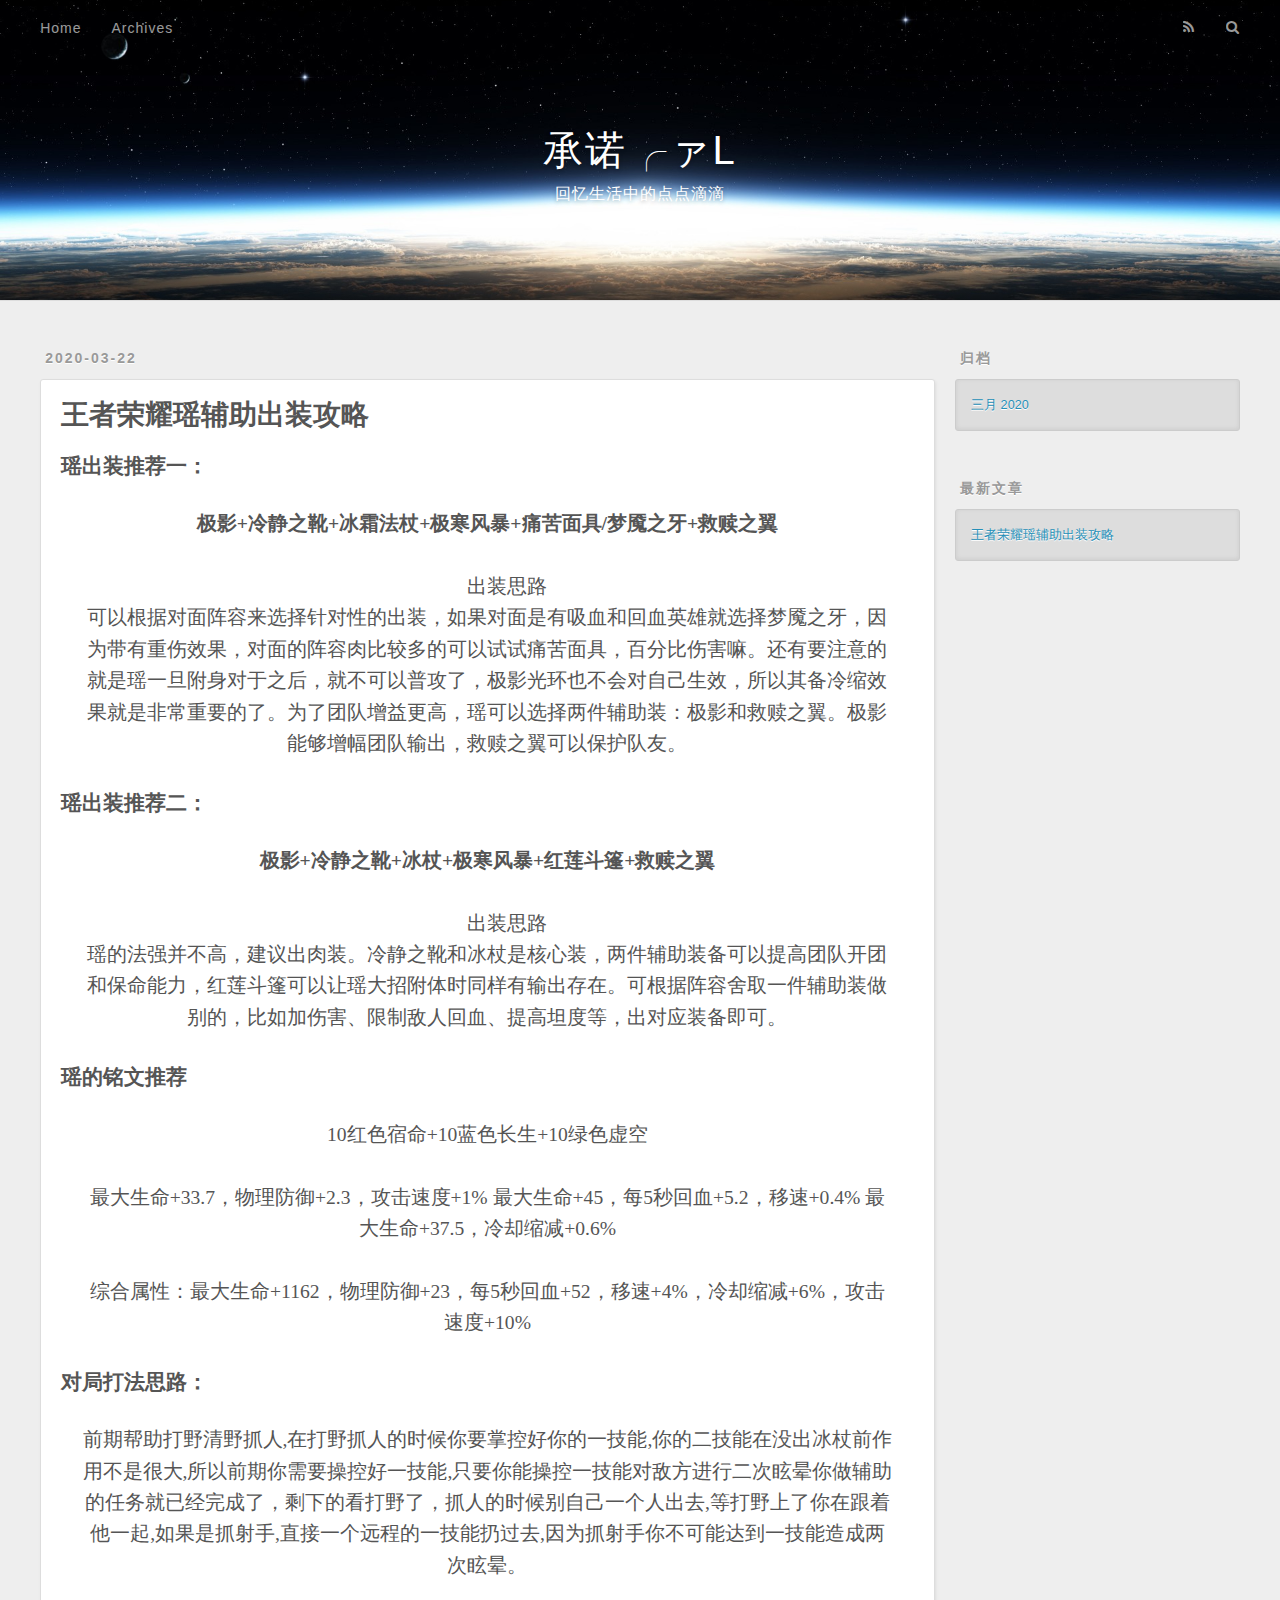
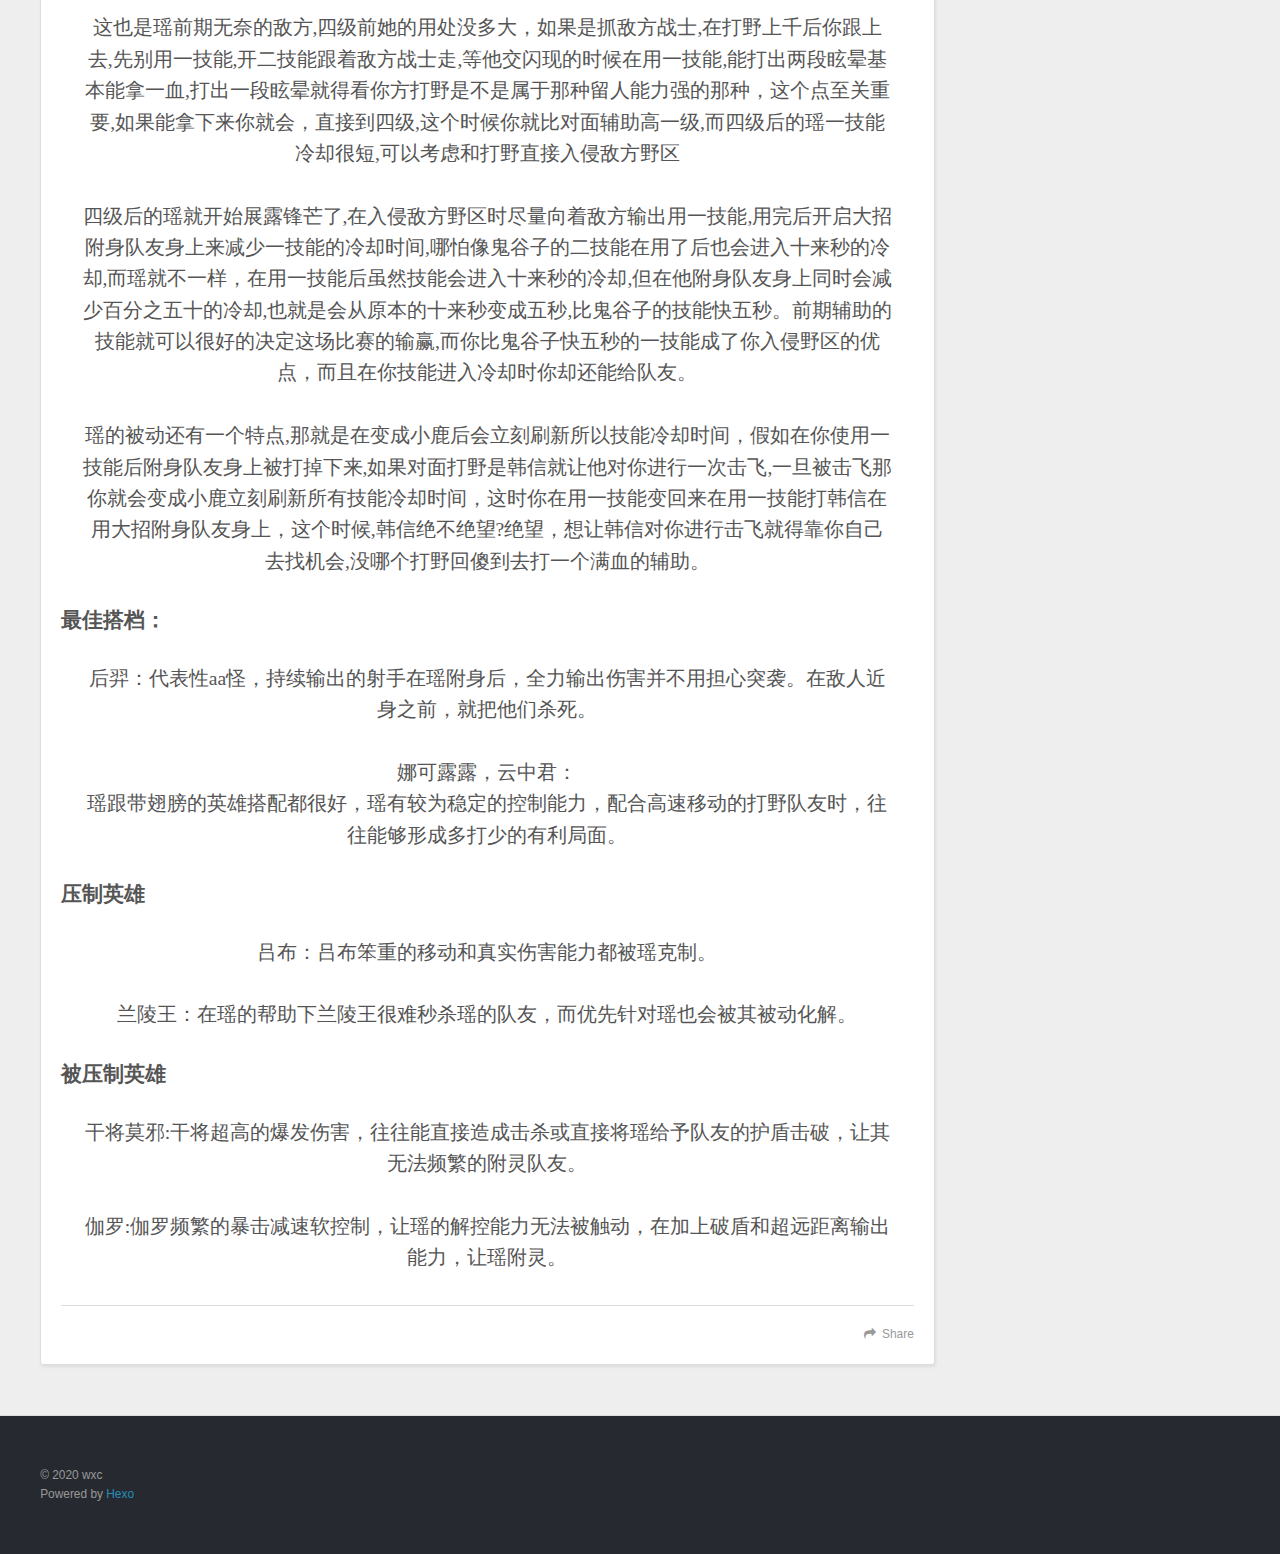
<file: index.html>
<!DOCTYPE html>
<html>
<head>
  <meta charset="utf-8">
  

  
  <title>承诺╭ァL</title>
  <meta name="viewport" content="width=device-width, initial-scale=1, maximum-scale=1">
  <meta name="description" content="Stay hungry, stay foolish.">
<meta property="og:type" content="website">
<meta property="og:title" content="承诺╭ァL">
<meta property="og:url" content="http://www.wangxuechao.xyz/index.html">
<meta property="og:site_name" content="承诺╭ァL">
<meta property="og:description" content="Stay hungry, stay foolish.">
<meta property="og:locale" content="zh_CN">
<meta property="article:author" content="wxc">
<meta name="twitter:card" content="summary">
  
    <link rel="alternate" href="/atom.xml" title="承诺╭ァL" type="application/atom+xml">
  
  
    <link rel="icon" href="/favicon.png">
  
  
    <link href="//fonts.googleapis.com/css?family=Source+Code+Pro" rel="stylesheet" type="text/css">
  
  
<link rel="stylesheet" href="/css/style.css">

<meta name="generator" content="Hexo 4.2.0"></head>

<body>
  <div id="container">
    <div id="wrap">
      <header id="header">
  <div id="banner"></div>
  <div id="header-outer" class="outer">
    <div id="header-title" class="inner">
      <h1 id="logo-wrap">
        <a href="/" id="logo">承诺╭ァL</a>
      </h1>
      
        <h2 id="subtitle-wrap">
          <a href="/" id="subtitle">回忆生活中的点点滴滴</a>
        </h2>
      
    </div>
    <div id="header-inner" class="inner">
      <nav id="main-nav">
        <a id="main-nav-toggle" class="nav-icon"></a>
        
          <a class="main-nav-link" href="/">Home</a>
        
          <a class="main-nav-link" href="/archives">Archives</a>
        
      </nav>
      <nav id="sub-nav">
        
          <a id="nav-rss-link" class="nav-icon" href="/atom.xml" title="RSS Feed"></a>
        
        <a id="nav-search-btn" class="nav-icon" title="搜索"></a>
      </nav>
      <div id="search-form-wrap">
        <form action="//google.com/search" method="get" accept-charset="UTF-8" class="search-form"><input type="search" name="q" class="search-form-input" placeholder="Search"><button type="submit" class="search-form-submit">&#xF002;</button><input type="hidden" name="sitesearch" value="http://www.wangxuechao.xyz"></form>
      </div>
    </div>
  </div>
</header>
      <div class="outer">
        <section id="main">
  
    <article id="post-first" class="article article-type-post" itemscope itemprop="blogPost">
  <div class="article-meta">
    <a href="/2020/03/22/first/" class="article-date">
  <time datetime="2020-03-22T04:10:44.499Z" itemprop="datePublished">2020-03-22</time>
</a>
    
  </div>
  <div class="article-inner">
    
    
      <header class="article-header">
        
  
    <h1 itemprop="name">
      <a class="article-title" href="/2020/03/22/first/">王者荣耀瑶辅助出装攻略</a>
    </h1>
  

      </header>
    
    <div class="article-entry" itemprop="articleBody">
      
        <h2 id="瑶出装推荐一："><a href="#瑶出装推荐一：" class="headerlink" title="瑶出装推荐一："></a>瑶出装推荐一：</h2><blockquote>
<p> <strong>极影+冷静之靴+冰霜法杖+极寒风暴+痛苦面具/梦魇之牙+救赎之翼</strong></p>
</blockquote>
<blockquote>
<p>　　出装思路<br>可以根据对面阵容来选择针对性的出装，如果对面是有吸血和回血英雄就选择梦魇之牙，因为带有重伤效果，对面的阵容肉比较多的可以试试痛苦面具，百分比伤害嘛。还有要注意的就是瑶一旦附身对于之后，就不可以普攻了，极影光环也不会对自己生效，所以其备冷缩效果就是非常重要的了。为了团队增益更高，瑶可以选择两件辅助装：极影和救赎之翼。极影能够增幅团队输出，救赎之翼可以保护队友。</p>
</blockquote>
<h2 id="瑶出装推荐二："><a href="#瑶出装推荐二：" class="headerlink" title="瑶出装推荐二："></a>瑶出装推荐二：</h2><blockquote>
<p> <strong>极影+冷静之靴+冰杖+极寒风暴+红莲斗篷+救赎之翼</strong></p>
</blockquote>
<blockquote>
<p>　　出装思路<br>瑶的法强并不高，建议出肉装。冷静之靴和冰杖是核心装，两件辅助装备可以提高团队开团和保命能力，红莲斗篷可以让瑶大招附体时同样有输出存在。可根据阵容舍取一件辅助装做别的，比如加伤害、限制敌人回血、提高坦度等，出对应装备即可。</p>
</blockquote>
<h2 id="瑶的铭文推荐"><a href="#瑶的铭文推荐" class="headerlink" title="瑶的铭文推荐"></a>瑶的铭文推荐</h2><blockquote>
<p>10红色宿命+10蓝色长生+10绿色虚空</p>
</blockquote>
<blockquote>
<p>最大生命+33.7，物理防御+2.3，攻击速度+1% 最大生命+45，每5秒回血+5.2，移速+0.4% 最大生命+37.5，冷却缩减+0.6%</p>
</blockquote>
<blockquote>
<p>综合属性：最大生命+1162，物理防御+23，每5秒回血+52，移速+4%，冷却缩减+6%，攻击速度+10%</p>
</blockquote>
<h2 id="对局打法思路："><a href="#对局打法思路：" class="headerlink" title="对局打法思路："></a>对局打法思路：</h2><blockquote>
<p>前期帮助打野清野抓人,在打野抓人的时候你要掌控好你的一技能,你的二技能在没出冰杖前作用不是很大,所以前期你需要操控好一技能,只要你能操控一技能对敌方进行二次眩晕你做辅助的任务就已经完成了，剩下的看打野了，抓人的时候别自己一个人出去,等打野上了你在跟着他一起,如果是抓射手,直接一个远程的一技能扔过去,因为抓射手你不可能达到一技能造成两次眩晕。</p>
</blockquote>
<blockquote>
<p>这也是瑶前期无奈的敌方,四级前她的用处没多大，如果是抓敌方战士,在打野上千后你跟上去,先别用一技能,开二技能跟着敌方战士走,等他交闪现的时候在用一技能,能打出两段眩晕基本能拿一血,打出一段眩晕就得看你方打野是不是属于那种留人能力强的那种，这个点至关重要,如果能拿下来你就会，直接到四级,这个时候你就比对面辅助高一级,而四级后的瑶一技能冷却很短,可以考虑和打野直接入侵敌方野区</p>
</blockquote>
<blockquote>
<p>四级后的瑶就开始展露锋芒了,在入侵敌方野区时尽量向着敌方输出用一技能,用完后开启大招附身队友身上来减少一技能的冷却时间,哪怕像鬼谷子的二技能在用了后也会进入十来秒的冷却,而瑶就不一样，在用一技能后虽然技能会进入十来秒的冷却,但在他附身队友身上同时会减少百分之五十的冷却,也就是会从原本的十来秒变成五秒,比鬼谷子的技能快五秒。前期辅助的技能就可以很好的决定这场比赛的输赢,而你比鬼谷子快五秒的一技能成了你入侵野区的优点，而且在你技能进入冷却时你却还能给队友。</p>
</blockquote>
<blockquote>
<p>瑶的被动还有一个特点,那就是在变成小鹿后会立刻刷新所以技能冷却时间，假如在你使用一技能后附身队友身上被打掉下来,如果对面打野是韩信就让他对你进行一次击飞,一旦被击飞那你就会变成小鹿立刻刷新所有技能冷却时间，这时你在用一技能变回来在用一技能打韩信在用大招附身队友身上，这个时候,韩信绝不绝望?绝望，想让韩信对你进行击飞就得靠你自己去找机会,没哪个打野回傻到去打一个满血的辅助。</p>
</blockquote>
<h2 id="最佳搭档："><a href="#最佳搭档：" class="headerlink" title="最佳搭档："></a>最佳搭档：</h2><blockquote>
<p>后羿：代表性aa怪，持续输出的射手在瑶附身后，全力输出伤害并不用担心突袭。在敌人近身之前，就把他们杀死。</p>
</blockquote>
<blockquote>
<p>娜可露露，云中君：<br>瑶跟带翅膀的英雄搭配都很好，瑶有较为稳定的控制能力，配合高速移动的打野队友时，往往能够形成多打少的有利局面。</p>
</blockquote>
<h2 id="压制英雄"><a href="#压制英雄" class="headerlink" title="压制英雄"></a>压制英雄</h2><blockquote>
<p>吕布：吕布笨重的移动和真实伤害能力都被瑶克制。</p>
</blockquote>
<blockquote>
<p>兰陵王：在瑶的帮助下兰陵王很难秒杀瑶的队友，而优先针对瑶也会被其被动化解。</p>
</blockquote>
<h2 id="被压制英雄"><a href="#被压制英雄" class="headerlink" title="被压制英雄"></a>被压制英雄</h2><blockquote>
<p>干将莫邪:干将超高的爆发伤害，往往能直接造成击杀或直接将瑶给予队友的护盾击破，让其无法频繁的附灵队友。</p>
</blockquote>
<blockquote>
<p>伽罗:伽罗频繁的暴击减速软控制，让瑶的解控能力无法被触动，在加上破盾和超远距离输出能力，让瑶附灵。</p>
</blockquote>

      
    </div>
    <footer class="article-footer">
      <a data-url="http://www.wangxuechao.xyz/2020/03/22/first/" data-id="ck8ishvj80000rwtqbyqff7iw" class="article-share-link">Share</a>
      
      
    </footer>
  </div>
  
</article>


  


</section>
        
          <aside id="sidebar">
  
    

  
    

  
    
  
    
  <div class="widget-wrap">
    <h3 class="widget-title">归档</h3>
    <div class="widget">
      <ul class="archive-list"><li class="archive-list-item"><a class="archive-list-link" href="/archives/2020/03/">三月 2020</a></li></ul>
    </div>
  </div>


  
    
  <div class="widget-wrap">
    <h3 class="widget-title">最新文章</h3>
    <div class="widget">
      <ul>
        
          <li>
            <a href="/2020/03/22/first/">王者荣耀瑶辅助出装攻略</a>
          </li>
        
      </ul>
    </div>
  </div>

  
</aside>
        
      </div>
      <footer id="footer">
  
  <div class="outer">
    <div id="footer-info" class="inner">
      &copy; 2020 wxc<br>
      Powered by <a href="http://hexo.io/" target="_blank">Hexo</a>
    </div>
  </div>
</footer>
    </div>
    <nav id="mobile-nav">
  
    <a href="/" class="mobile-nav-link">Home</a>
  
    <a href="/archives" class="mobile-nav-link">Archives</a>
  
</nav>
    

<script src="//ajax.googleapis.com/ajax/libs/jquery/2.0.3/jquery.min.js"></script>


  
<link rel="stylesheet" href="/fancybox/jquery.fancybox.css">

  
<script src="/fancybox/jquery.fancybox.pack.js"></script>




<script src="/js/script.js"></script>




  </div>
</body>
</html>
</file>
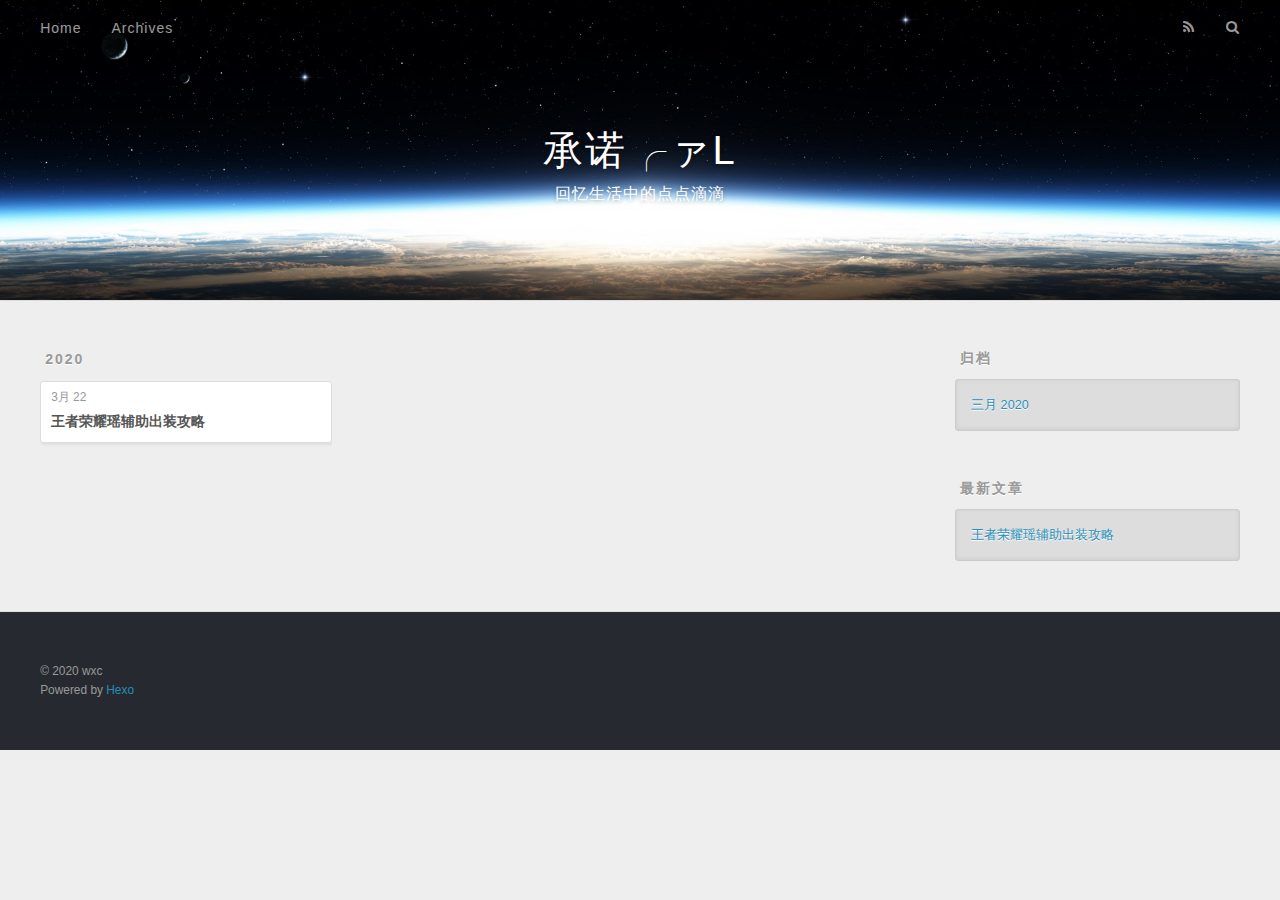
<file: archives/index.html>
<!DOCTYPE html>
<html>
<head>
  <meta charset="utf-8">
  

  
  <title>归档 | 承诺╭ァL</title>
  <meta name="viewport" content="width=device-width, initial-scale=1, maximum-scale=1">
  <meta name="description" content="Stay hungry, stay foolish.">
<meta property="og:type" content="website">
<meta property="og:title" content="承诺╭ァL">
<meta property="og:url" content="http://www.wangxuechao.xyz/archives/index.html">
<meta property="og:site_name" content="承诺╭ァL">
<meta property="og:description" content="Stay hungry, stay foolish.">
<meta property="og:locale" content="zh_CN">
<meta property="article:author" content="wxc">
<meta name="twitter:card" content="summary">
  
    <link rel="alternate" href="/atom.xml" title="承诺╭ァL" type="application/atom+xml">
  
  
    <link rel="icon" href="/favicon.png">
  
  
    <link href="//fonts.googleapis.com/css?family=Source+Code+Pro" rel="stylesheet" type="text/css">
  
  
<link rel="stylesheet" href="/css/style.css">

<meta name="generator" content="Hexo 4.2.0"></head>

<body>
  <div id="container">
    <div id="wrap">
      <header id="header">
  <div id="banner"></div>
  <div id="header-outer" class="outer">
    <div id="header-title" class="inner">
      <h1 id="logo-wrap">
        <a href="/" id="logo">承诺╭ァL</a>
      </h1>
      
        <h2 id="subtitle-wrap">
          <a href="/" id="subtitle">回忆生活中的点点滴滴</a>
        </h2>
      
    </div>
    <div id="header-inner" class="inner">
      <nav id="main-nav">
        <a id="main-nav-toggle" class="nav-icon"></a>
        
          <a class="main-nav-link" href="/">Home</a>
        
          <a class="main-nav-link" href="/archives">Archives</a>
        
      </nav>
      <nav id="sub-nav">
        
          <a id="nav-rss-link" class="nav-icon" href="/atom.xml" title="RSS Feed"></a>
        
        <a id="nav-search-btn" class="nav-icon" title="搜索"></a>
      </nav>
      <div id="search-form-wrap">
        <form action="//google.com/search" method="get" accept-charset="UTF-8" class="search-form"><input type="search" name="q" class="search-form-input" placeholder="Search"><button type="submit" class="search-form-submit">&#xF002;</button><input type="hidden" name="sitesearch" value="http://www.wangxuechao.xyz"></form>
      </div>
    </div>
  </div>
</header>
      <div class="outer">
        <section id="main">
  
  
    
    
      
      
      <section class="archives-wrap">
        <div class="archive-year-wrap">
          <a href="/archives/2020" class="archive-year">2020</a>
        </div>
        <div class="archives">
    
    <article class="archive-article archive-type-post">
  <div class="archive-article-inner">
    <header class="archive-article-header">
      <a href="/2020/03/22/first/" class="archive-article-date">
  <time datetime="2020-03-22T04:10:44.499Z" itemprop="datePublished">3月 22</time>
</a>
      
  
    <h1 itemprop="name">
      <a class="archive-article-title" href="/2020/03/22/first/">王者荣耀瑶辅助出装攻略</a>
    </h1>
  

    </header>
  </div>
</article>
  
  
    </div></section>
  


</section>
        
          <aside id="sidebar">
  
    

  
    

  
    
  
    
  <div class="widget-wrap">
    <h3 class="widget-title">归档</h3>
    <div class="widget">
      <ul class="archive-list"><li class="archive-list-item"><a class="archive-list-link" href="/archives/2020/03/">三月 2020</a></li></ul>
    </div>
  </div>


  
    
  <div class="widget-wrap">
    <h3 class="widget-title">最新文章</h3>
    <div class="widget">
      <ul>
        
          <li>
            <a href="/2020/03/22/first/">王者荣耀瑶辅助出装攻略</a>
          </li>
        
      </ul>
    </div>
  </div>

  
</aside>
        
      </div>
      <footer id="footer">
  
  <div class="outer">
    <div id="footer-info" class="inner">
      &copy; 2020 wxc<br>
      Powered by <a href="http://hexo.io/" target="_blank">Hexo</a>
    </div>
  </div>
</footer>
    </div>
    <nav id="mobile-nav">
  
    <a href="/" class="mobile-nav-link">Home</a>
  
    <a href="/archives" class="mobile-nav-link">Archives</a>
  
</nav>
    

<script src="//ajax.googleapis.com/ajax/libs/jquery/2.0.3/jquery.min.js"></script>


  
<link rel="stylesheet" href="/fancybox/jquery.fancybox.css">

  
<script src="/fancybox/jquery.fancybox.pack.js"></script>




<script src="/js/script.js"></script>




  </div>
</body>
</html>
</file>
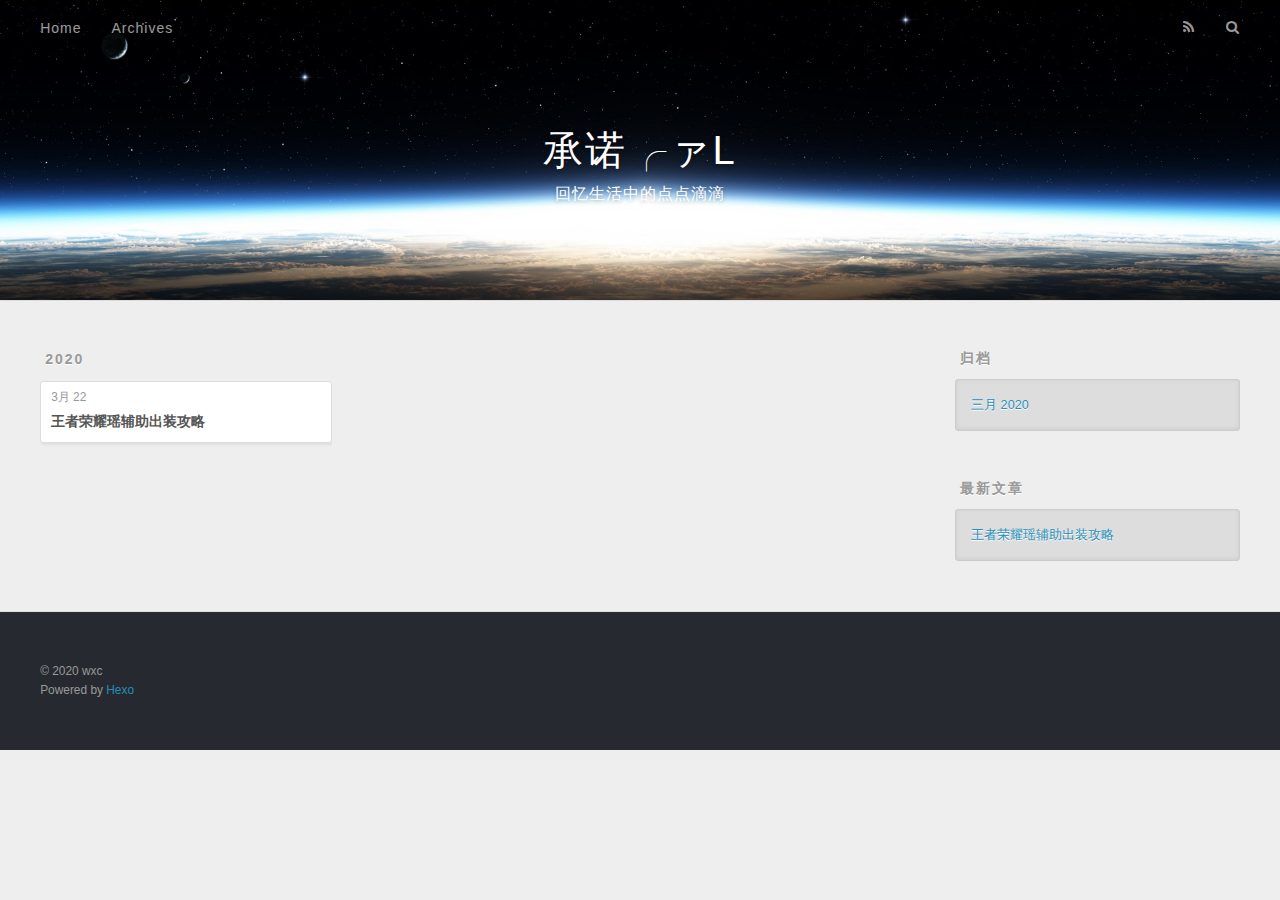
<file: archives/2020/index.html>
<!DOCTYPE html>
<html>
<head>
  <meta charset="utf-8">
  

  
  <title>归档: 2020 | 承诺╭ァL</title>
  <meta name="viewport" content="width=device-width, initial-scale=1, maximum-scale=1">
  <meta name="description" content="Stay hungry, stay foolish.">
<meta property="og:type" content="website">
<meta property="og:title" content="承诺╭ァL">
<meta property="og:url" content="http://www.wangxuechao.xyz/archives/2020/index.html">
<meta property="og:site_name" content="承诺╭ァL">
<meta property="og:description" content="Stay hungry, stay foolish.">
<meta property="og:locale" content="zh_CN">
<meta property="article:author" content="wxc">
<meta name="twitter:card" content="summary">
  
    <link rel="alternate" href="/atom.xml" title="承诺╭ァL" type="application/atom+xml">
  
  
    <link rel="icon" href="/favicon.png">
  
  
    <link href="//fonts.googleapis.com/css?family=Source+Code+Pro" rel="stylesheet" type="text/css">
  
  
<link rel="stylesheet" href="/css/style.css">

<meta name="generator" content="Hexo 4.2.0"></head>

<body>
  <div id="container">
    <div id="wrap">
      <header id="header">
  <div id="banner"></div>
  <div id="header-outer" class="outer">
    <div id="header-title" class="inner">
      <h1 id="logo-wrap">
        <a href="/" id="logo">承诺╭ァL</a>
      </h1>
      
        <h2 id="subtitle-wrap">
          <a href="/" id="subtitle">回忆生活中的点点滴滴</a>
        </h2>
      
    </div>
    <div id="header-inner" class="inner">
      <nav id="main-nav">
        <a id="main-nav-toggle" class="nav-icon"></a>
        
          <a class="main-nav-link" href="/">Home</a>
        
          <a class="main-nav-link" href="/archives">Archives</a>
        
      </nav>
      <nav id="sub-nav">
        
          <a id="nav-rss-link" class="nav-icon" href="/atom.xml" title="RSS Feed"></a>
        
        <a id="nav-search-btn" class="nav-icon" title="搜索"></a>
      </nav>
      <div id="search-form-wrap">
        <form action="//google.com/search" method="get" accept-charset="UTF-8" class="search-form"><input type="search" name="q" class="search-form-input" placeholder="Search"><button type="submit" class="search-form-submit">&#xF002;</button><input type="hidden" name="sitesearch" value="http://www.wangxuechao.xyz"></form>
      </div>
    </div>
  </div>
</header>
      <div class="outer">
        <section id="main">
  
  
    
    
      
      
      <section class="archives-wrap">
        <div class="archive-year-wrap">
          <a href="/archives/2020" class="archive-year">2020</a>
        </div>
        <div class="archives">
    
    <article class="archive-article archive-type-post">
  <div class="archive-article-inner">
    <header class="archive-article-header">
      <a href="/2020/03/22/first/" class="archive-article-date">
  <time datetime="2020-03-22T04:10:44.499Z" itemprop="datePublished">3月 22</time>
</a>
      
  
    <h1 itemprop="name">
      <a class="archive-article-title" href="/2020/03/22/first/">王者荣耀瑶辅助出装攻略</a>
    </h1>
  

    </header>
  </div>
</article>
  
  
    </div></section>
  


</section>
        
          <aside id="sidebar">
  
    

  
    

  
    
  
    
  <div class="widget-wrap">
    <h3 class="widget-title">归档</h3>
    <div class="widget">
      <ul class="archive-list"><li class="archive-list-item"><a class="archive-list-link" href="/archives/2020/03/">三月 2020</a></li></ul>
    </div>
  </div>


  
    
  <div class="widget-wrap">
    <h3 class="widget-title">最新文章</h3>
    <div class="widget">
      <ul>
        
          <li>
            <a href="/2020/03/22/first/">王者荣耀瑶辅助出装攻略</a>
          </li>
        
      </ul>
    </div>
  </div>

  
</aside>
        
      </div>
      <footer id="footer">
  
  <div class="outer">
    <div id="footer-info" class="inner">
      &copy; 2020 wxc<br>
      Powered by <a href="http://hexo.io/" target="_blank">Hexo</a>
    </div>
  </div>
</footer>
    </div>
    <nav id="mobile-nav">
  
    <a href="/" class="mobile-nav-link">Home</a>
  
    <a href="/archives" class="mobile-nav-link">Archives</a>
  
</nav>
    

<script src="//ajax.googleapis.com/ajax/libs/jquery/2.0.3/jquery.min.js"></script>


  
<link rel="stylesheet" href="/fancybox/jquery.fancybox.css">

  
<script src="/fancybox/jquery.fancybox.pack.js"></script>




<script src="/js/script.js"></script>




  </div>
</body>
</html>
</file>
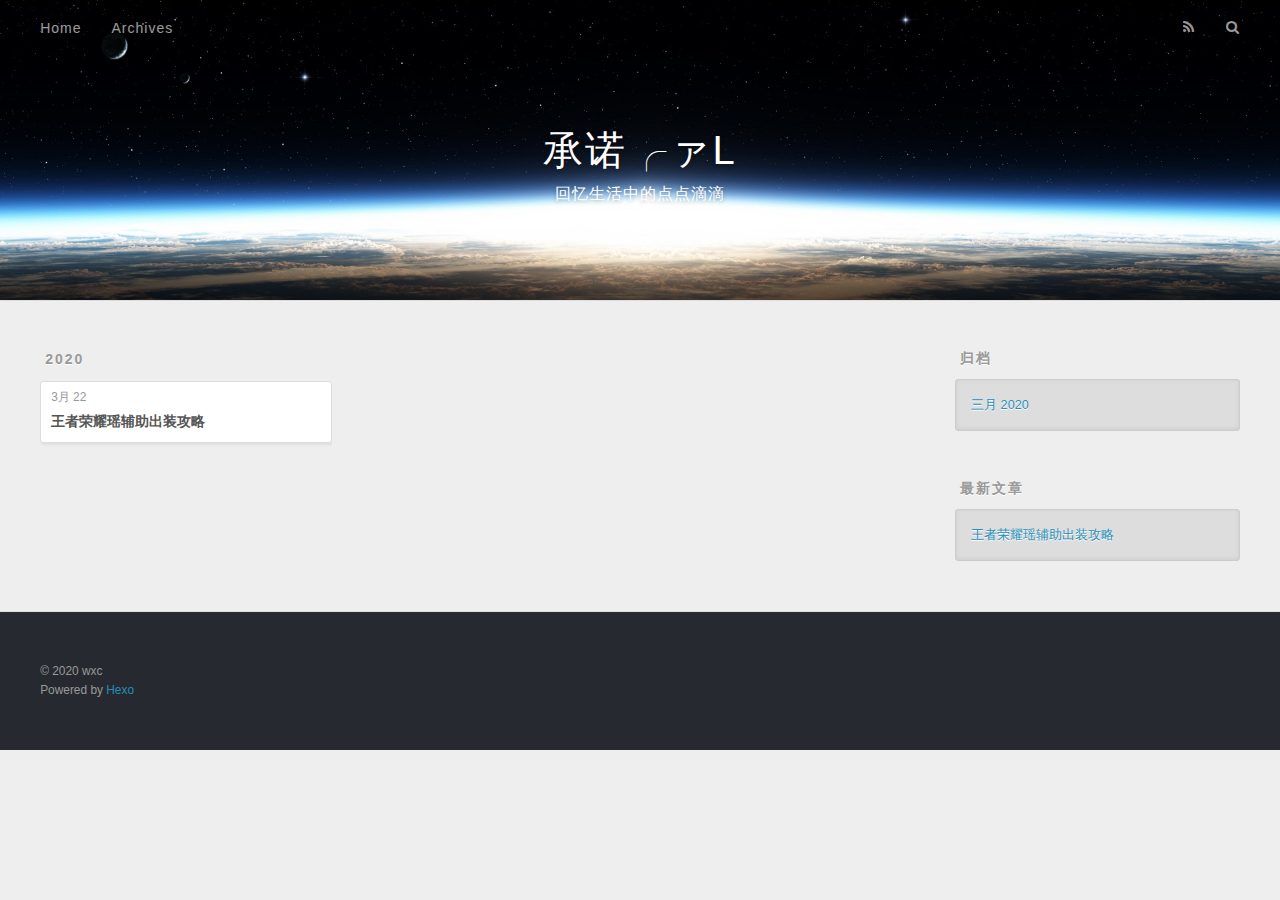
<file: archives/2020/03/index.html>
<!DOCTYPE html>
<html>
<head>
  <meta charset="utf-8">
  

  
  <title>归档: 2020/3 | 承诺╭ァL</title>
  <meta name="viewport" content="width=device-width, initial-scale=1, maximum-scale=1">
  <meta name="description" content="Stay hungry, stay foolish.">
<meta property="og:type" content="website">
<meta property="og:title" content="承诺╭ァL">
<meta property="og:url" content="http://www.wangxuechao.xyz/archives/2020/03/index.html">
<meta property="og:site_name" content="承诺╭ァL">
<meta property="og:description" content="Stay hungry, stay foolish.">
<meta property="og:locale" content="zh_CN">
<meta property="article:author" content="wxc">
<meta name="twitter:card" content="summary">
  
    <link rel="alternate" href="/atom.xml" title="承诺╭ァL" type="application/atom+xml">
  
  
    <link rel="icon" href="/favicon.png">
  
  
    <link href="//fonts.googleapis.com/css?family=Source+Code+Pro" rel="stylesheet" type="text/css">
  
  
<link rel="stylesheet" href="/css/style.css">

<meta name="generator" content="Hexo 4.2.0"></head>

<body>
  <div id="container">
    <div id="wrap">
      <header id="header">
  <div id="banner"></div>
  <div id="header-outer" class="outer">
    <div id="header-title" class="inner">
      <h1 id="logo-wrap">
        <a href="/" id="logo">承诺╭ァL</a>
      </h1>
      
        <h2 id="subtitle-wrap">
          <a href="/" id="subtitle">回忆生活中的点点滴滴</a>
        </h2>
      
    </div>
    <div id="header-inner" class="inner">
      <nav id="main-nav">
        <a id="main-nav-toggle" class="nav-icon"></a>
        
          <a class="main-nav-link" href="/">Home</a>
        
          <a class="main-nav-link" href="/archives">Archives</a>
        
      </nav>
      <nav id="sub-nav">
        
          <a id="nav-rss-link" class="nav-icon" href="/atom.xml" title="RSS Feed"></a>
        
        <a id="nav-search-btn" class="nav-icon" title="搜索"></a>
      </nav>
      <div id="search-form-wrap">
        <form action="//google.com/search" method="get" accept-charset="UTF-8" class="search-form"><input type="search" name="q" class="search-form-input" placeholder="Search"><button type="submit" class="search-form-submit">&#xF002;</button><input type="hidden" name="sitesearch" value="http://www.wangxuechao.xyz"></form>
      </div>
    </div>
  </div>
</header>
      <div class="outer">
        <section id="main">
  
  
    
    
      
      
      <section class="archives-wrap">
        <div class="archive-year-wrap">
          <a href="/archives/2020" class="archive-year">2020</a>
        </div>
        <div class="archives">
    
    <article class="archive-article archive-type-post">
  <div class="archive-article-inner">
    <header class="archive-article-header">
      <a href="/2020/03/22/first/" class="archive-article-date">
  <time datetime="2020-03-22T04:10:44.499Z" itemprop="datePublished">3月 22</time>
</a>
      
  
    <h1 itemprop="name">
      <a class="archive-article-title" href="/2020/03/22/first/">王者荣耀瑶辅助出装攻略</a>
    </h1>
  

    </header>
  </div>
</article>
  
  
    </div></section>
  


</section>
        
          <aside id="sidebar">
  
    

  
    

  
    
  
    
  <div class="widget-wrap">
    <h3 class="widget-title">归档</h3>
    <div class="widget">
      <ul class="archive-list"><li class="archive-list-item"><a class="archive-list-link" href="/archives/2020/03/">三月 2020</a></li></ul>
    </div>
  </div>


  
    
  <div class="widget-wrap">
    <h3 class="widget-title">最新文章</h3>
    <div class="widget">
      <ul>
        
          <li>
            <a href="/2020/03/22/first/">王者荣耀瑶辅助出装攻略</a>
          </li>
        
      </ul>
    </div>
  </div>

  
</aside>
        
      </div>
      <footer id="footer">
  
  <div class="outer">
    <div id="footer-info" class="inner">
      &copy; 2020 wxc<br>
      Powered by <a href="http://hexo.io/" target="_blank">Hexo</a>
    </div>
  </div>
</footer>
    </div>
    <nav id="mobile-nav">
  
    <a href="/" class="mobile-nav-link">Home</a>
  
    <a href="/archives" class="mobile-nav-link">Archives</a>
  
</nav>
    

<script src="//ajax.googleapis.com/ajax/libs/jquery/2.0.3/jquery.min.js"></script>


  
<link rel="stylesheet" href="/fancybox/jquery.fancybox.css">

  
<script src="/fancybox/jquery.fancybox.pack.js"></script>




<script src="/js/script.js"></script>




  </div>
</body>
</html>
</file>
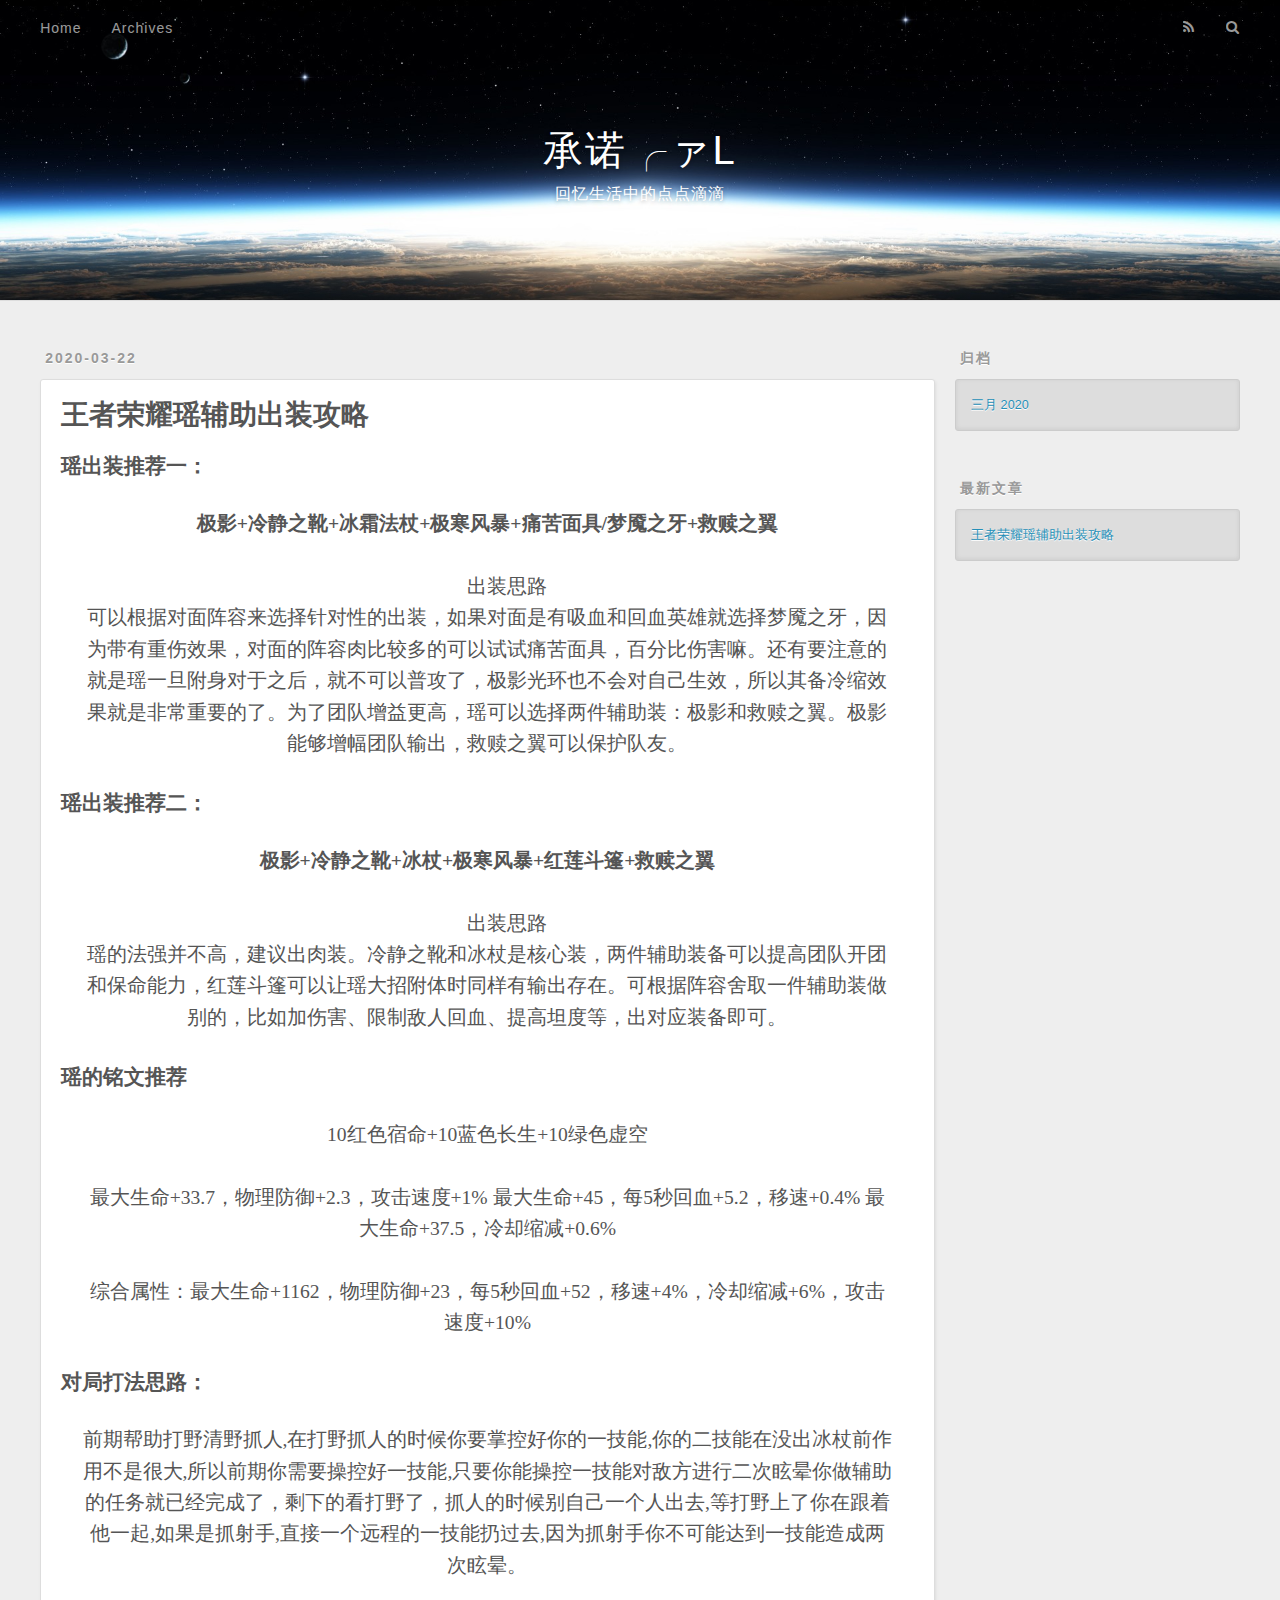
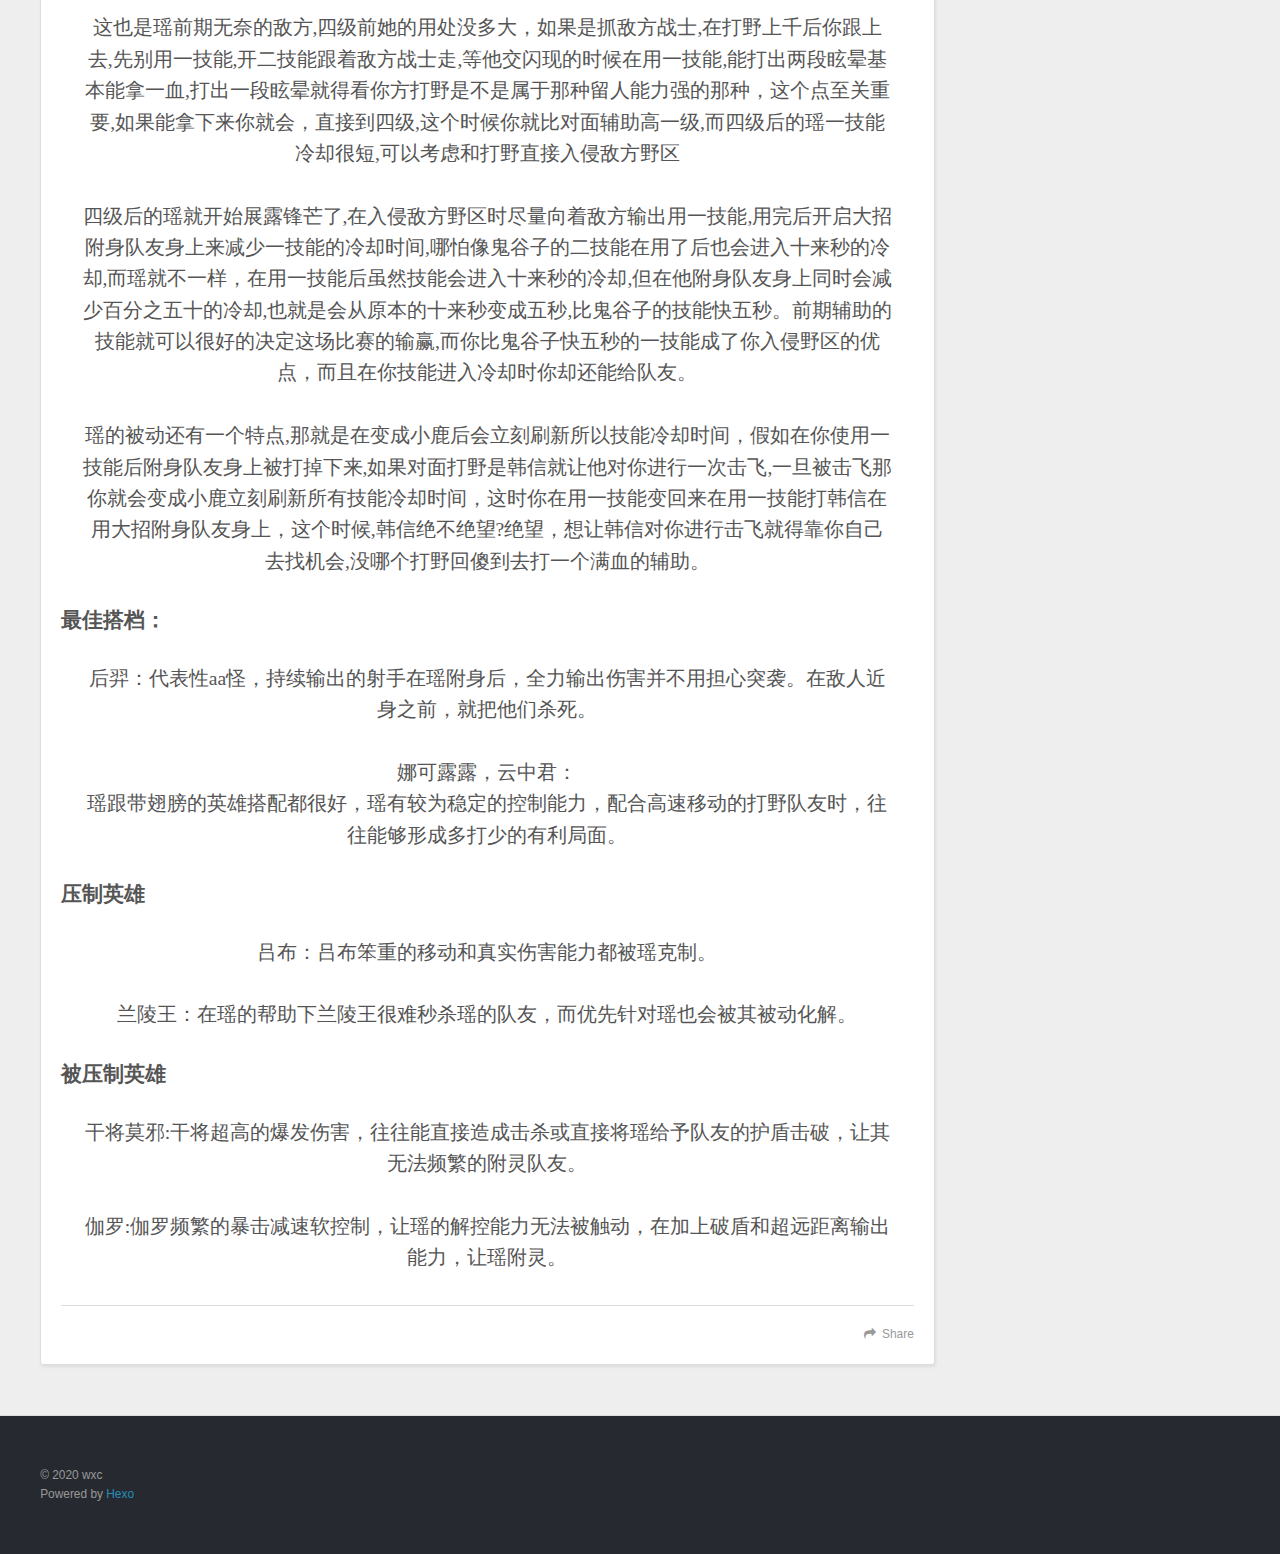
<file: 2020/03/22/first/index.html>
<!DOCTYPE html>
<html>
<head>
  <meta charset="utf-8">
  

  
  <title>王者荣耀瑶辅助出装攻略 | 承诺╭ァL</title>
  <meta name="viewport" content="width=device-width, initial-scale=1, maximum-scale=1">
  <meta name="description" content="瑶出装推荐一：  极影+冷静之靴+冰霜法杖+极寒风暴+痛苦面具&#x2F;梦魇之牙+救赎之翼   　　出装思路可以根据对面阵容来选择针对性的出装，如果对面是有吸血和回血英雄就选择梦魇之牙，因为带有重伤效果，对面的阵容肉比较多的可以试试痛苦面具，百分比伤害嘛。还有要注意的就是瑶一旦附身对于之后，就不可以普攻了，极影光环也不会对自己生效，所以其备冷缩效果就是非常重要的了。为了团队增益更高，瑶可以选择两件辅助装：">
<meta property="og:type" content="article">
<meta property="og:title" content="王者荣耀瑶辅助出装攻略">
<meta property="og:url" content="http://www.wangxuechao.xyz/2020/03/22/first/index.html">
<meta property="og:site_name" content="承诺╭ァL">
<meta property="og:description" content="瑶出装推荐一：  极影+冷静之靴+冰霜法杖+极寒风暴+痛苦面具&#x2F;梦魇之牙+救赎之翼   　　出装思路可以根据对面阵容来选择针对性的出装，如果对面是有吸血和回血英雄就选择梦魇之牙，因为带有重伤效果，对面的阵容肉比较多的可以试试痛苦面具，百分比伤害嘛。还有要注意的就是瑶一旦附身对于之后，就不可以普攻了，极影光环也不会对自己生效，所以其备冷缩效果就是非常重要的了。为了团队增益更高，瑶可以选择两件辅助装：">
<meta property="og:locale" content="zh_CN">
<meta property="article:published_time" content="2020-03-22T04:10:44.499Z">
<meta property="article:modified_time" content="2020-04-02T13:22:11.929Z">
<meta property="article:author" content="wxc">
<meta name="twitter:card" content="summary">
  
    <link rel="alternate" href="/atom.xml" title="承诺╭ァL" type="application/atom+xml">
  
  
    <link rel="icon" href="/favicon.png">
  
  
    <link href="//fonts.googleapis.com/css?family=Source+Code+Pro" rel="stylesheet" type="text/css">
  
  
<link rel="stylesheet" href="/css/style.css">

<meta name="generator" content="Hexo 4.2.0"></head>

<body>
  <div id="container">
    <div id="wrap">
      <header id="header">
  <div id="banner"></div>
  <div id="header-outer" class="outer">
    <div id="header-title" class="inner">
      <h1 id="logo-wrap">
        <a href="/" id="logo">承诺╭ァL</a>
      </h1>
      
        <h2 id="subtitle-wrap">
          <a href="/" id="subtitle">回忆生活中的点点滴滴</a>
        </h2>
      
    </div>
    <div id="header-inner" class="inner">
      <nav id="main-nav">
        <a id="main-nav-toggle" class="nav-icon"></a>
        
          <a class="main-nav-link" href="/">Home</a>
        
          <a class="main-nav-link" href="/archives">Archives</a>
        
      </nav>
      <nav id="sub-nav">
        
          <a id="nav-rss-link" class="nav-icon" href="/atom.xml" title="RSS Feed"></a>
        
        <a id="nav-search-btn" class="nav-icon" title="搜索"></a>
      </nav>
      <div id="search-form-wrap">
        <form action="//google.com/search" method="get" accept-charset="UTF-8" class="search-form"><input type="search" name="q" class="search-form-input" placeholder="Search"><button type="submit" class="search-form-submit">&#xF002;</button><input type="hidden" name="sitesearch" value="http://www.wangxuechao.xyz"></form>
      </div>
    </div>
  </div>
</header>
      <div class="outer">
        <section id="main"><article id="post-first" class="article article-type-post" itemscope itemprop="blogPost">
  <div class="article-meta">
    <a href="/2020/03/22/first/" class="article-date">
  <time datetime="2020-03-22T04:10:44.499Z" itemprop="datePublished">2020-03-22</time>
</a>
    
  </div>
  <div class="article-inner">
    
    
      <header class="article-header">
        
  
    <h1 class="article-title" itemprop="name">
      王者荣耀瑶辅助出装攻略
    </h1>
  

      </header>
    
    <div class="article-entry" itemprop="articleBody">
      
        <h2 id="瑶出装推荐一："><a href="#瑶出装推荐一：" class="headerlink" title="瑶出装推荐一："></a>瑶出装推荐一：</h2><blockquote>
<p> <strong>极影+冷静之靴+冰霜法杖+极寒风暴+痛苦面具/梦魇之牙+救赎之翼</strong></p>
</blockquote>
<blockquote>
<p>　　出装思路<br>可以根据对面阵容来选择针对性的出装，如果对面是有吸血和回血英雄就选择梦魇之牙，因为带有重伤效果，对面的阵容肉比较多的可以试试痛苦面具，百分比伤害嘛。还有要注意的就是瑶一旦附身对于之后，就不可以普攻了，极影光环也不会对自己生效，所以其备冷缩效果就是非常重要的了。为了团队增益更高，瑶可以选择两件辅助装：极影和救赎之翼。极影能够增幅团队输出，救赎之翼可以保护队友。</p>
</blockquote>
<h2 id="瑶出装推荐二："><a href="#瑶出装推荐二：" class="headerlink" title="瑶出装推荐二："></a>瑶出装推荐二：</h2><blockquote>
<p> <strong>极影+冷静之靴+冰杖+极寒风暴+红莲斗篷+救赎之翼</strong></p>
</blockquote>
<blockquote>
<p>　　出装思路<br>瑶的法强并不高，建议出肉装。冷静之靴和冰杖是核心装，两件辅助装备可以提高团队开团和保命能力，红莲斗篷可以让瑶大招附体时同样有输出存在。可根据阵容舍取一件辅助装做别的，比如加伤害、限制敌人回血、提高坦度等，出对应装备即可。</p>
</blockquote>
<h2 id="瑶的铭文推荐"><a href="#瑶的铭文推荐" class="headerlink" title="瑶的铭文推荐"></a>瑶的铭文推荐</h2><blockquote>
<p>10红色宿命+10蓝色长生+10绿色虚空</p>
</blockquote>
<blockquote>
<p>最大生命+33.7，物理防御+2.3，攻击速度+1% 最大生命+45，每5秒回血+5.2，移速+0.4% 最大生命+37.5，冷却缩减+0.6%</p>
</blockquote>
<blockquote>
<p>综合属性：最大生命+1162，物理防御+23，每5秒回血+52，移速+4%，冷却缩减+6%，攻击速度+10%</p>
</blockquote>
<h2 id="对局打法思路："><a href="#对局打法思路：" class="headerlink" title="对局打法思路："></a>对局打法思路：</h2><blockquote>
<p>前期帮助打野清野抓人,在打野抓人的时候你要掌控好你的一技能,你的二技能在没出冰杖前作用不是很大,所以前期你需要操控好一技能,只要你能操控一技能对敌方进行二次眩晕你做辅助的任务就已经完成了，剩下的看打野了，抓人的时候别自己一个人出去,等打野上了你在跟着他一起,如果是抓射手,直接一个远程的一技能扔过去,因为抓射手你不可能达到一技能造成两次眩晕。</p>
</blockquote>
<blockquote>
<p>这也是瑶前期无奈的敌方,四级前她的用处没多大，如果是抓敌方战士,在打野上千后你跟上去,先别用一技能,开二技能跟着敌方战士走,等他交闪现的时候在用一技能,能打出两段眩晕基本能拿一血,打出一段眩晕就得看你方打野是不是属于那种留人能力强的那种，这个点至关重要,如果能拿下来你就会，直接到四级,这个时候你就比对面辅助高一级,而四级后的瑶一技能冷却很短,可以考虑和打野直接入侵敌方野区</p>
</blockquote>
<blockquote>
<p>四级后的瑶就开始展露锋芒了,在入侵敌方野区时尽量向着敌方输出用一技能,用完后开启大招附身队友身上来减少一技能的冷却时间,哪怕像鬼谷子的二技能在用了后也会进入十来秒的冷却,而瑶就不一样，在用一技能后虽然技能会进入十来秒的冷却,但在他附身队友身上同时会减少百分之五十的冷却,也就是会从原本的十来秒变成五秒,比鬼谷子的技能快五秒。前期辅助的技能就可以很好的决定这场比赛的输赢,而你比鬼谷子快五秒的一技能成了你入侵野区的优点，而且在你技能进入冷却时你却还能给队友。</p>
</blockquote>
<blockquote>
<p>瑶的被动还有一个特点,那就是在变成小鹿后会立刻刷新所以技能冷却时间，假如在你使用一技能后附身队友身上被打掉下来,如果对面打野是韩信就让他对你进行一次击飞,一旦被击飞那你就会变成小鹿立刻刷新所有技能冷却时间，这时你在用一技能变回来在用一技能打韩信在用大招附身队友身上，这个时候,韩信绝不绝望?绝望，想让韩信对你进行击飞就得靠你自己去找机会,没哪个打野回傻到去打一个满血的辅助。</p>
</blockquote>
<h2 id="最佳搭档："><a href="#最佳搭档：" class="headerlink" title="最佳搭档："></a>最佳搭档：</h2><blockquote>
<p>后羿：代表性aa怪，持续输出的射手在瑶附身后，全力输出伤害并不用担心突袭。在敌人近身之前，就把他们杀死。</p>
</blockquote>
<blockquote>
<p>娜可露露，云中君：<br>瑶跟带翅膀的英雄搭配都很好，瑶有较为稳定的控制能力，配合高速移动的打野队友时，往往能够形成多打少的有利局面。</p>
</blockquote>
<h2 id="压制英雄"><a href="#压制英雄" class="headerlink" title="压制英雄"></a>压制英雄</h2><blockquote>
<p>吕布：吕布笨重的移动和真实伤害能力都被瑶克制。</p>
</blockquote>
<blockquote>
<p>兰陵王：在瑶的帮助下兰陵王很难秒杀瑶的队友，而优先针对瑶也会被其被动化解。</p>
</blockquote>
<h2 id="被压制英雄"><a href="#被压制英雄" class="headerlink" title="被压制英雄"></a>被压制英雄</h2><blockquote>
<p>干将莫邪:干将超高的爆发伤害，往往能直接造成击杀或直接将瑶给予队友的护盾击破，让其无法频繁的附灵队友。</p>
</blockquote>
<blockquote>
<p>伽罗:伽罗频繁的暴击减速软控制，让瑶的解控能力无法被触动，在加上破盾和超远距离输出能力，让瑶附灵。</p>
</blockquote>

      
    </div>
    <footer class="article-footer">
      <a data-url="http://www.wangxuechao.xyz/2020/03/22/first/" data-id="ck8ishvj80000rwtqbyqff7iw" class="article-share-link">Share</a>
      
      
    </footer>
  </div>
  
    
  
</article>

</section>
        
          <aside id="sidebar">
  
    

  
    

  
    
  
    
  <div class="widget-wrap">
    <h3 class="widget-title">归档</h3>
    <div class="widget">
      <ul class="archive-list"><li class="archive-list-item"><a class="archive-list-link" href="/archives/2020/03/">三月 2020</a></li></ul>
    </div>
  </div>


  
    
  <div class="widget-wrap">
    <h3 class="widget-title">最新文章</h3>
    <div class="widget">
      <ul>
        
          <li>
            <a href="/2020/03/22/first/">王者荣耀瑶辅助出装攻略</a>
          </li>
        
      </ul>
    </div>
  </div>

  
</aside>
        
      </div>
      <footer id="footer">
  
  <div class="outer">
    <div id="footer-info" class="inner">
      &copy; 2020 wxc<br>
      Powered by <a href="http://hexo.io/" target="_blank">Hexo</a>
    </div>
  </div>
</footer>
    </div>
    <nav id="mobile-nav">
  
    <a href="/" class="mobile-nav-link">Home</a>
  
    <a href="/archives" class="mobile-nav-link">Archives</a>
  
</nav>
    

<script src="//ajax.googleapis.com/ajax/libs/jquery/2.0.3/jquery.min.js"></script>


  
<link rel="stylesheet" href="/fancybox/jquery.fancybox.css">

  
<script src="/fancybox/jquery.fancybox.pack.js"></script>




<script src="/js/script.js"></script>




  </div>
</body>
</html>
</file>
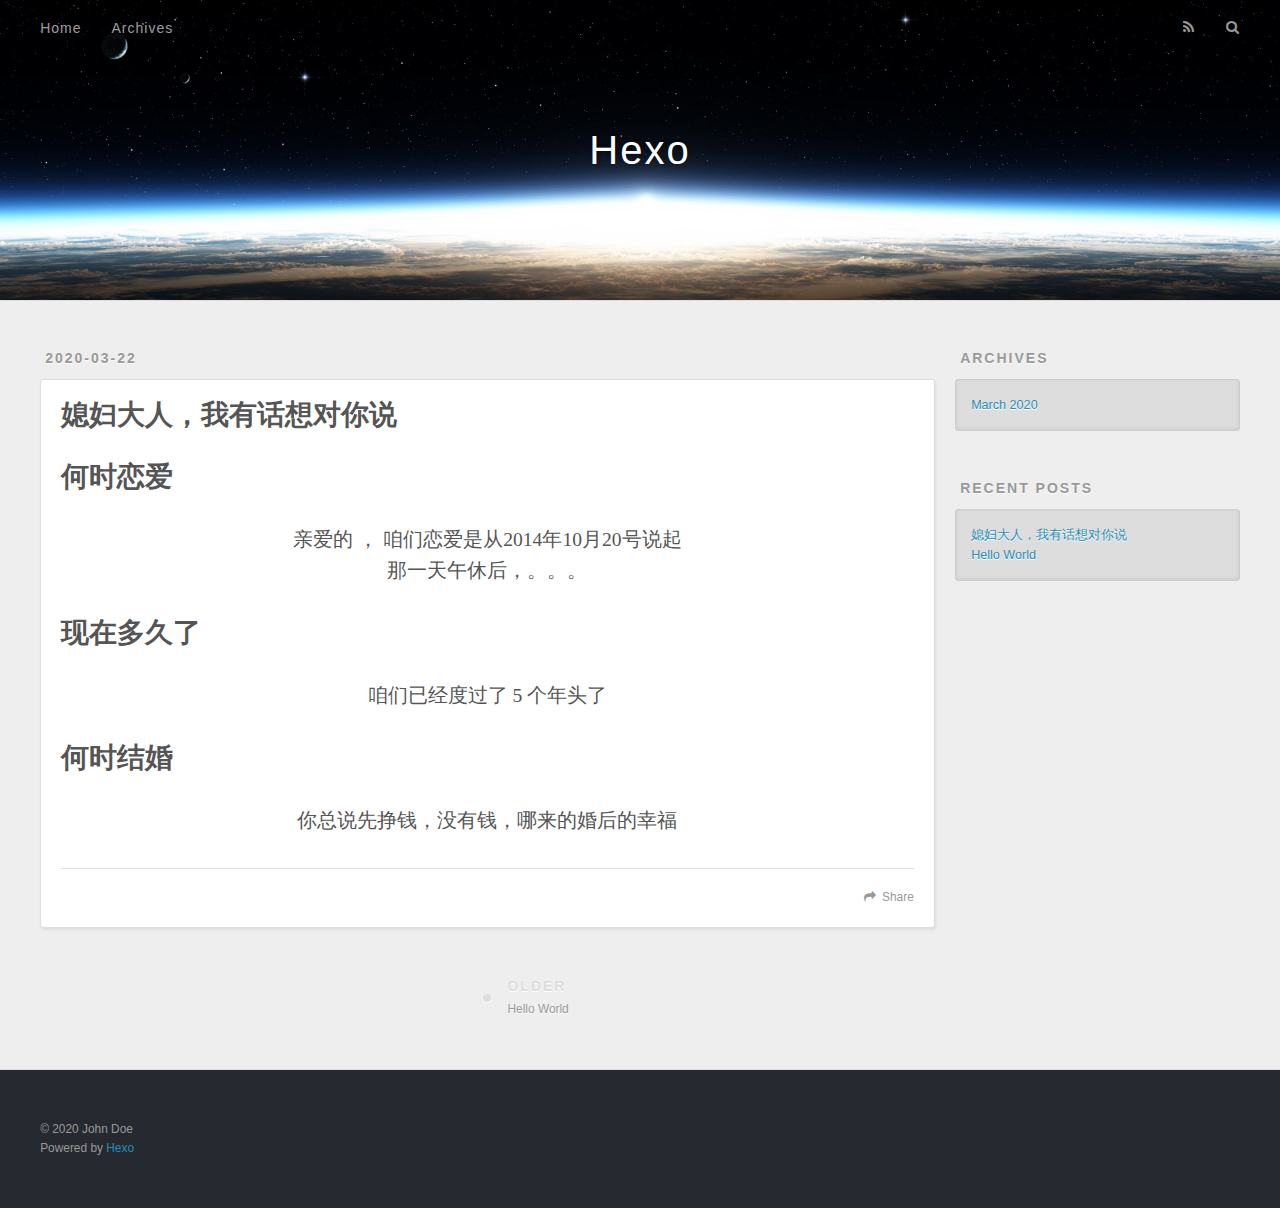
<file: 2020/03/22/hello/index.html>
<!DOCTYPE html>
<html>
<head>
  <meta charset="utf-8">
  

  
  <title>媳妇大人，我有话想对你说 | Hexo</title>
  <meta name="viewport" content="width=device-width, initial-scale=1, maximum-scale=1">
  <meta name="description" content="何时恋爱 亲爱的 ， 咱们恋爱是从2014年10月20号说起那一天午休后，。。。  现在多久了 咱们已经度过了 5 个年头了  何时结婚 你总说先挣钱，没有钱，哪来的婚后的幸福">
<meta property="og:type" content="article">
<meta property="og:title" content="媳妇大人，我有话想对你说">
<meta property="og:url" content="http://yoursite.com/2020/03/22/hello/index.html">
<meta property="og:site_name" content="Hexo">
<meta property="og:description" content="何时恋爱 亲爱的 ， 咱们恋爱是从2014年10月20号说起那一天午休后，。。。  现在多久了 咱们已经度过了 5 个年头了  何时结婚 你总说先挣钱，没有钱，哪来的婚后的幸福">
<meta property="og:locale" content="en_US">
<meta property="article:published_time" content="2020-03-22T04:10:44.499Z">
<meta property="article:modified_time" content="2020-03-22T04:25:18.183Z">
<meta property="article:author" content="John Doe">
<meta name="twitter:card" content="summary">
  
    <link rel="alternate" href="/atom.xml" title="Hexo" type="application/atom+xml">
  
  
    <link rel="icon" href="/favicon.png">
  
  
    <link href="//fonts.googleapis.com/css?family=Source+Code+Pro" rel="stylesheet" type="text/css">
  
  
<link rel="stylesheet" href="/css/style.css">

<meta name="generator" content="Hexo 4.2.0"></head>

<body>
  <div id="container">
    <div id="wrap">
      <header id="header">
  <div id="banner"></div>
  <div id="header-outer" class="outer">
    <div id="header-title" class="inner">
      <h1 id="logo-wrap">
        <a href="/" id="logo">Hexo</a>
      </h1>
      
    </div>
    <div id="header-inner" class="inner">
      <nav id="main-nav">
        <a id="main-nav-toggle" class="nav-icon"></a>
        
          <a class="main-nav-link" href="/">Home</a>
        
          <a class="main-nav-link" href="/archives">Archives</a>
        
      </nav>
      <nav id="sub-nav">
        
          <a id="nav-rss-link" class="nav-icon" href="/atom.xml" title="RSS Feed"></a>
        
        <a id="nav-search-btn" class="nav-icon" title="Search"></a>
      </nav>
      <div id="search-form-wrap">
        <form action="//google.com/search" method="get" accept-charset="UTF-8" class="search-form"><input type="search" name="q" class="search-form-input" placeholder="Search"><button type="submit" class="search-form-submit">&#xF002;</button><input type="hidden" name="sitesearch" value="http://yoursite.com"></form>
      </div>
    </div>
  </div>
</header>
      <div class="outer">
        <section id="main"><article id="post-hello" class="article article-type-post" itemscope itemprop="blogPost">
  <div class="article-meta">
    <a href="/2020/03/22/hello/" class="article-date">
  <time datetime="2020-03-22T04:10:44.499Z" itemprop="datePublished">2020-03-22</time>
</a>
    
  </div>
  <div class="article-inner">
    
    
      <header class="article-header">
        
  
    <h1 class="article-title" itemprop="name">
      媳妇大人，我有话想对你说
    </h1>
  

      </header>
    
    <div class="article-entry" itemprop="articleBody">
      
        <h1 id="何时恋爱"><a href="#何时恋爱" class="headerlink" title="何时恋爱"></a>何时恋爱</h1><blockquote>
<p>亲爱的 ， 咱们恋爱是从2014年10月20号说起<br>那一天午休后，。。。</p>
</blockquote>
<h1 id="现在多久了"><a href="#现在多久了" class="headerlink" title="现在多久了"></a>现在多久了</h1><blockquote>
<p>咱们已经度过了 5 个年头了</p>
</blockquote>
<h1 id="何时结婚"><a href="#何时结婚" class="headerlink" title="何时结婚"></a>何时结婚</h1><blockquote>
<p>你总说先挣钱，没有钱，哪来的婚后的幸福</p>
</blockquote>

      
    </div>
    <footer class="article-footer">
      <a data-url="http://yoursite.com/2020/03/22/hello/" data-id="ck82jg2ns0001tktqbijof3ca" class="article-share-link">Share</a>
      
      
    </footer>
  </div>
  
    
<nav id="article-nav">
  
  
    <a href="/2020/03/22/hello-world/" id="article-nav-older" class="article-nav-link-wrap">
      <strong class="article-nav-caption">Older</strong>
      <div class="article-nav-title">Hello World</div>
    </a>
  
</nav>

  
</article>

</section>
        
          <aside id="sidebar">
  
    

  
    

  
    
  
    
  <div class="widget-wrap">
    <h3 class="widget-title">Archives</h3>
    <div class="widget">
      <ul class="archive-list"><li class="archive-list-item"><a class="archive-list-link" href="/archives/2020/03/">March 2020</a></li></ul>
    </div>
  </div>


  
    
  <div class="widget-wrap">
    <h3 class="widget-title">Recent Posts</h3>
    <div class="widget">
      <ul>
        
          <li>
            <a href="/2020/03/22/hello/">媳妇大人，我有话想对你说</a>
          </li>
        
          <li>
            <a href="/2020/03/22/hello-world/">Hello World</a>
          </li>
        
      </ul>
    </div>
  </div>

  
</aside>
        
      </div>
      <footer id="footer">
  
  <div class="outer">
    <div id="footer-info" class="inner">
      &copy; 2020 John Doe<br>
      Powered by <a href="http://hexo.io/" target="_blank">Hexo</a>
    </div>
  </div>
</footer>
    </div>
    <nav id="mobile-nav">
  
    <a href="/" class="mobile-nav-link">Home</a>
  
    <a href="/archives" class="mobile-nav-link">Archives</a>
  
</nav>
    

<script src="//ajax.googleapis.com/ajax/libs/jquery/2.0.3/jquery.min.js"></script>


  
<link rel="stylesheet" href="/fancybox/jquery.fancybox.css">

  
<script src="/fancybox/jquery.fancybox.pack.js"></script>




<script src="/js/script.js"></script>




  </div>
</body>
</html>
</file>
<file: css/style.css>
body {
  width: 100%;
}
body:before,
body:after {
  content: "";
  display: table;
}
body:after {
  clear: both;
}
html,
body,
div,
span,
applet,
object,
iframe,
h1,
h2,
h3,
h4,
h5,
h6,
p,
blockquote,
pre,
a,
abbr,
acronym,
address,
big,
cite,
code,
del,
dfn,
em,
img,
ins,
kbd,
q,
s,
samp,
small,
strike,
strong,
sub,
sup,
tt,
var,
dl,
dt,
dd,
ol,
ul,
li,
fieldset,
form,
label,
legend,
table,
caption,
tbody,
tfoot,
thead,
tr,
th,
td {
  margin: 0;
  padding: 0;
  border: 0;
  outline: 0;
  font-weight: inherit;
  font-style: inherit;
  font-family: inherit;
  font-size: 100%;
  vertical-align: baseline;
}
body {
  line-height: 1;
  color: #000;
  background: #fff;
}
ol,
ul {
  list-style: none;
}
table {
  border-collapse: separate;
  border-spacing: 0;
  vertical-align: middle;
}
caption,
th,
td {
  text-align: left;
  font-weight: normal;
  vertical-align: middle;
}
a img {
  border: none;
}
input,
button {
  margin: 0;
  padding: 0;
}
input::-moz-focus-inner,
button::-moz-focus-inner {
  border: 0;
  padding: 0;
}
@font-face {
  font-family: FontAwesome;
  font-style: normal;
  font-weight: normal;
  src: url("fonts/fontawesome-webfont.eot?v=#4.0.3");
  src: url("fonts/fontawesome-webfont.eot?#iefix&v=#4.0.3") format("embedded-opentype"), url("fonts/fontawesome-webfont.woff?v=#4.0.3") format("woff"), url("fonts/fontawesome-webfont.ttf?v=#4.0.3") format("truetype"), url("fonts/fontawesome-webfont.svg#fontawesomeregular?v=#4.0.3") format("svg");
}
html,
body,
#container {
  height: 100%;
}
body {
  background: #eee;
  font: 14px -apple-system, BlinkMacSystemFont, "Segoe UI", "Roboto", "Oxygen", "Ubuntu", "Cantarell", "Fira Sans", "Droid Sans", "Helvetica Neue", sans-serif;
  -webkit-text-size-adjust: 100%;
}
.outer {
  max-width: 1220px;
  margin: 0 auto;
  padding: 0 20px;
}
.outer:before,
.outer:after {
  content: "";
  display: table;
}
.outer:after {
  clear: both;
}
.inner {
  display: inline;
  float: left;
  width: 98.33333333333333%;
  margin: 0 0.833333333333333%;
}
.left,
.alignleft {
  float: left;
}
.right,
.alignright {
  float: right;
}
.clear {
  clear: both;
}
#container {
  position: relative;
}
.mobile-nav-on {
  overflow: hidden;
}
#wrap {
  height: 100%;
  width: 100%;
  position: absolute;
  top: 0;
  left: 0;
  -webkit-transition: 0.2s ease-out;
  -moz-transition: 0.2s ease-out;
  -ms-transition: 0.2s ease-out;
  transition: 0.2s ease-out;
  z-index: 1;
  background: #eee;
}
.mobile-nav-on #wrap {
  left: 280px;
}
@media screen and (min-width: 768px) {
  #main {
    display: inline;
    float: left;
    width: 73.33333333333333%;
    margin: 0 0.833333333333333%;
  }
}
.article-date,
.article-category-link,
.archive-year,
.widget-title {
  text-decoration: none;
  text-transform: uppercase;
  letter-spacing: 2px;
  color: #999;
  margin-bottom: 1em;
  margin-left: 5px;
  line-height: 1em;
  text-shadow: 0 1px #fff;
  font-weight: bold;
}
.article-inner,
.archive-article-inner {
  background: #fff;
  -webkit-box-shadow: 1px 2px 3px #ddd;
  box-shadow: 1px 2px 3px #ddd;
  border: 1px solid #ddd;
  border-radius: 3px;
}
.article-entry h1,
.widget h1 {
  font-size: 2em;
}
.article-entry h2,
.widget h2 {
  font-size: 1.5em;
}
.article-entry h3,
.widget h3 {
  font-size: 1.3em;
}
.article-entry h4,
.widget h4 {
  font-size: 1.2em;
}
.article-entry h5,
.widget h5 {
  font-size: 1em;
}
.article-entry h6,
.widget h6 {
  font-size: 1em;
  color: #999;
}
.article-entry hr,
.widget hr {
  border: 1px dashed #ddd;
}
.article-entry strong,
.widget strong {
  font-weight: bold;
}
.article-entry em,
.widget em,
.article-entry cite,
.widget cite {
  font-style: italic;
}
.article-entry sup,
.widget sup,
.article-entry sub,
.widget sub {
  font-size: 0.75em;
  line-height: 0;
  position: relative;
  vertical-align: baseline;
}
.article-entry sup,
.widget sup {
  top: -0.5em;
}
.article-entry sub,
.widget sub {
  bottom: -0.2em;
}
.article-entry small,
.widget small {
  font-size: 0.85em;
}
.article-entry acronym,
.widget acronym,
.article-entry abbr,
.widget abbr {
  border-bottom: 1px dotted;
}
.article-entry ul,
.widget ul,
.article-entry ol,
.widget ol,
.article-entry dl,
.widget dl {
  margin: 0 20px;
  line-height: 1.6em;
}
.article-entry ul ul,
.widget ul ul,
.article-entry ol ul,
.widget ol ul,
.article-entry ul ol,
.widget ul ol,
.article-entry ol ol,
.widget ol ol {
  margin-top: 0;
  margin-bottom: 0;
}
.article-entry ul,
.widget ul {
  list-style: disc;
}
.article-entry ol,
.widget ol {
  list-style: decimal;
}
.article-entry dt,
.widget dt {
  font-weight: bold;
}
#header {
  height: 300px;
  position: relative;
  border-bottom: 1px solid #ddd;
}
#header:before,
#header:after {
  content: "";
  position: absolute;
  left: 0;
  right: 0;
  height: 40px;
}
#header:before {
  top: 0;
  background: -webkit-linear-gradient(rgba(0,0,0,0.2), transparent);
  background: -moz-linear-gradient(rgba(0,0,0,0.2), transparent);
  background: -ms-linear-gradient(rgba(0,0,0,0.2), transparent);
  background: linear-gradient(rgba(0,0,0,0.2), transparent);
}
#header:after {
  bottom: 0;
  background: -webkit-linear-gradient(transparent, rgba(0,0,0,0.2));
  background: -moz-linear-gradient(transparent, rgba(0,0,0,0.2));
  background: -ms-linear-gradient(transparent, rgba(0,0,0,0.2));
  background: linear-gradient(transparent, rgba(0,0,0,0.2));
}
#header-outer {
  height: 100%;
  position: relative;
}
#header-inner {
  position: relative;
  overflow: hidden;
}
#banner {
  position: absolute;
  top: 0;
  left: 0;
  width: 100%;
  height: 100%;
  background: url("images/banner.jpg") center #000;
  -webkit-background-size: cover;
  -moz-background-size: cover;
  background-size: cover;
  z-index: -1;
}
#header-title {
  text-align: center;
  height: 40px;
  position: absolute;
  top: 50%;
  left: 0;
  margin-top: -20px;
}
#logo,
#subtitle {
  text-decoration: none;
  color: #fff;
  font-weight: 300;
  text-shadow: 0 1px 4px rgba(0,0,0,0.3);
}
#logo {
  font-size: 40px;
  line-height: 40px;
  letter-spacing: 2px;
}
#subtitle {
  font-size: 16px;
  line-height: 16px;
  letter-spacing: 1px;
}
#subtitle-wrap {
  margin-top: 16px;
}
#main-nav {
  float: left;
  margin-left: -15px;
}
.nav-icon,
.main-nav-link {
  float: left;
  color: #fff;
  opacity: 0.6;
  text-decoration: none;
  text-shadow: 0 1px rgba(0,0,0,0.2);
  -webkit-transition: opacity 0.2s;
  -moz-transition: opacity 0.2s;
  -ms-transition: opacity 0.2s;
  transition: opacity 0.2s;
  display: block;
  padding: 20px 15px;
}
.nav-icon:hover,
.main-nav-link:hover {
  opacity: 1;
}
.nav-icon {
  font-family: FontAwesome;
  text-align: center;
  font-size: 14px;
  width: 14px;
  height: 14px;
  padding: 20px 15px;
  position: relative;
  cursor: pointer;
}
.main-nav-link {
  font-weight: 300;
  letter-spacing: 1px;
}
@media screen and (max-width: 479px) {
  .main-nav-link {
    display: none;
  }
}
#main-nav-toggle {
  display: none;
}
#main-nav-toggle:before {
  content: "\f0c9";
}
@media screen and (max-width: 479px) {
  #main-nav-toggle {
    display: block;
  }
}
#sub-nav {
  float: right;
  margin-right: -15px;
}
#nav-rss-link:before {
  content: "\f09e";
}
#nav-search-btn:before {
  content: "\f002";
}
#search-form-wrap {
  position: absolute;
  top: 15px;
  width: 150px;
  height: 30px;
  right: -150px;
  opacity: 0;
  -webkit-transition: 0.2s ease-out;
  -moz-transition: 0.2s ease-out;
  -ms-transition: 0.2s ease-out;
  transition: 0.2s ease-out;
}
#search-form-wrap.on {
  opacity: 1;
  right: 0;
}
@media screen and (max-width: 479px) {
  #search-form-wrap {
    width: 100%;
    right: -100%;
  }
}
.search-form {
  position: absolute;
  top: 0;
  left: 0;
  right: 0;
  background: #fff;
  padding: 5px 15px;
  border-radius: 15px;
  -webkit-box-shadow: 0 0 10px rgba(0,0,0,0.3);
  box-shadow: 0 0 10px rgba(0,0,0,0.3);
}
.search-form-input {
  border: none;
  background: none;
  color: #555;
  width: 100%;
  font: 13px -apple-system, BlinkMacSystemFont, "Segoe UI", "Roboto", "Oxygen", "Ubuntu", "Cantarell", "Fira Sans", "Droid Sans", "Helvetica Neue", sans-serif;
  outline: none;
}
.search-form-input::-webkit-search-results-decoration,
.search-form-input::-webkit-search-cancel-button {
  -webkit-appearance: none;
}
.search-form-submit {
  position: absolute;
  top: 50%;
  right: 10px;
  margin-top: -7px;
  font: 13px FontAwesome;
  border: none;
  background: none;
  color: #bbb;
  cursor: pointer;
}
.search-form-submit:hover,
.search-form-submit:focus {
  color: #777;
}
.article {
  margin: 50px 0;
}
.article-inner {
  overflow: hidden;
}
.article-meta:before,
.article-meta:after {
  content: "";
  display: table;
}
.article-meta:after {
  clear: both;
}
.article-date {
  float: left;
}
.article-category {
  float: left;
  line-height: 1em;
  color: #ccc;
  text-shadow: 0 1px #fff;
  margin-left: 8px;
}
.article-category:before {
  content: "\2022";
}
.article-category-link {
  margin: 0 12px 1em;
}
.article-header {
  padding: 20px 20px 0;
}
.article-title {
  text-decoration: none;
  font-size: 2em;
  font-weight: bold;
  color: #555;
  line-height: 1.1em;
  -webkit-transition: color 0.2s;
  -moz-transition: color 0.2s;
  -ms-transition: color 0.2s;
  transition: color 0.2s;
}
a.article-title:hover {
  color: #258fb8;
}
.article-entry {
  color: #555;
  padding: 0 20px;
}
.article-entry:before,
.article-entry:after {
  content: "";
  display: table;
}
.article-entry:after {
  clear: both;
}
.article-entry p,
.article-entry table {
  line-height: 1.6em;
  margin: 1.6em 0;
}
.article-entry h1,
.article-entry h2,
.article-entry h3,
.article-entry h4,
.article-entry h5,
.article-entry h6 {
  font-weight: bold;
}
.article-entry h1,
.article-entry h2,
.article-entry h3,
.article-entry h4,
.article-entry h5,
.article-entry h6 {
  line-height: 1.1em;
  margin: 1.1em 0;
}
.article-entry a {
  color: #258fb8;
  text-decoration: none;
}
.article-entry a:hover {
  text-decoration: underline;
}
.article-entry ul,
.article-entry ol,
.article-entry dl {
  margin-top: 1.6em;
  margin-bottom: 1.6em;
}
.article-entry img,
.article-entry video {
  max-width: 100%;
  height: auto;
  display: block;
  margin: auto;
}
.article-entry iframe {
  border: none;
}
.article-entry table {
  width: 100%;
  border-collapse: collapse;
  border-spacing: 0;
}
.article-entry th {
  font-weight: bold;
  border-bottom: 3px solid #ddd;
  padding-bottom: 0.5em;
}
.article-entry td {
  border-bottom: 1px solid #ddd;
  padding: 10px 0;
}
.article-entry blockquote {
  font-family: Georgia, "Times New Roman", serif;
  font-size: 1.4em;
  margin: 1.6em 20px;
  text-align: center;
}
.article-entry blockquote footer {
  font-size: 14px;
  margin: 1.6em 0;
  font-family: -apple-system, BlinkMacSystemFont, "Segoe UI", "Roboto", "Oxygen", "Ubuntu", "Cantarell", "Fira Sans", "Droid Sans", "Helvetica Neue", sans-serif;
}
.article-entry blockquote footer cite:before {
  content: "—";
  padding: 0 0.5em;
}
.article-entry .pullquote {
  text-align: left;
  width: 45%;
  margin: 0;
}
.article-entry .pullquote.left {
  margin-left: 0.5em;
  margin-right: 1em;
}
.article-entry .pullquote.right {
  margin-right: 0.5em;
  margin-left: 1em;
}
.article-entry .caption {
  color: #999;
  display: block;
  font-size: 0.9em;
  margin-top: 0.5em;
  position: relative;
  text-align: center;
}
.article-entry .video-container {
  position: relative;
  padding-top: 56.25%;
  height: 0;
  overflow: hidden;
}
.article-entry .video-container iframe,
.article-entry .video-container object,
.article-entry .video-container embed {
  position: absolute;
  top: 0;
  left: 0;
  width: 100%;
  height: 100%;
  margin-top: 0;
}
.article-more-link a {
  display: inline-block;
  line-height: 1em;
  padding: 6px 15px;
  border-radius: 15px;
  background: #eee;
  color: #999;
  text-shadow: 0 1px #fff;
  text-decoration: none;
}
.article-more-link a:hover {
  background: #258fb8;
  color: #fff;
  text-decoration: none;
  text-shadow: 0 1px #1e7293;
}
.article-footer {
  font-size: 0.85em;
  line-height: 1.6em;
  border-top: 1px solid #ddd;
  padding-top: 1.6em;
  margin: 0 20px 20px;
}
.article-footer:before,
.article-footer:after {
  content: "";
  display: table;
}
.article-footer:after {
  clear: both;
}
.article-footer a {
  color: #999;
  text-decoration: none;
}
.article-footer a:hover {
  color: #555;
}
.article-tag-list-item {
  float: left;
  margin-right: 10px;
}
.article-tag-list-link:before {
  content: "#";
}
.article-comment-link {
  float: right;
}
.article-comment-link:before {
  content: "\f075";
  font-family: FontAwesome;
  padding-right: 8px;
}
.article-share-link {
  cursor: pointer;
  float: right;
  margin-left: 20px;
}
.article-share-link:before {
  content: "\f064";
  font-family: FontAwesome;
  padding-right: 6px;
}
#article-nav {
  position: relative;
}
#article-nav:before,
#article-nav:after {
  content: "";
  display: table;
}
#article-nav:after {
  clear: both;
}
@media screen and (min-width: 768px) {
  #article-nav {
    margin: 50px 0;
  }
  #article-nav:before {
    width: 8px;
    height: 8px;
    position: absolute;
    top: 50%;
    left: 50%;
    margin-top: -4px;
    margin-left: -4px;
    content: "";
    border-radius: 50%;
    background: #ddd;
    -webkit-box-shadow: 0 1px 2px #fff;
    box-shadow: 0 1px 2px #fff;
  }
}
.article-nav-link-wrap {
  text-decoration: none;
  text-shadow: 0 1px #fff;
  color: #999;
  -webkit-box-sizing: border-box;
  -moz-box-sizing: border-box;
  box-sizing: border-box;
  margin-top: 50px;
  text-align: center;
  display: block;
}
.article-nav-link-wrap:hover {
  color: #555;
}
@media screen and (min-width: 768px) {
  .article-nav-link-wrap {
    width: 50%;
    margin-top: 0;
  }
}
@media screen and (min-width: 768px) {
  #article-nav-newer {
    float: left;
    text-align: right;
    padding-right: 20px;
  }
}
@media screen and (min-width: 768px) {
  #article-nav-older {
    float: right;
    text-align: left;
    padding-left: 20px;
  }
}
.article-nav-caption {
  text-transform: uppercase;
  letter-spacing: 2px;
  color: #ddd;
  line-height: 1em;
  font-weight: bold;
}
#article-nav-newer .article-nav-caption {
  margin-right: -2px;
}
.article-nav-title {
  font-size: 0.85em;
  line-height: 1.6em;
  margin-top: 0.5em;
}
.article-share-box {
  position: absolute;
  display: none;
  background: #fff;
  -webkit-box-shadow: 1px 2px 10px rgba(0,0,0,0.2);
  box-shadow: 1px 2px 10px rgba(0,0,0,0.2);
  border-radius: 3px;
  margin-left: -145px;
  overflow: hidden;
  z-index: 1;
}
.article-share-box.on {
  display: block;
}
.article-share-input {
  width: 100%;
  background: none;
  -webkit-box-sizing: border-box;
  -moz-box-sizing: border-box;
  box-sizing: border-box;
  font: 14px -apple-system, BlinkMacSystemFont, "Segoe UI", "Roboto", "Oxygen", "Ubuntu", "Cantarell", "Fira Sans", "Droid Sans", "Helvetica Neue", sans-serif;
  padding: 0 15px;
  color: #555;
  outline: none;
  border: 1px solid #ddd;
  border-radius: 3px 3px 0 0;
  height: 36px;
  line-height: 36px;
}
.article-share-links {
  background: #eee;
}
.article-share-links:before,
.article-share-links:after {
  content: "";
  display: table;
}
.article-share-links:after {
  clear: both;
}
.article-share-twitter,
.article-share-facebook,
.article-share-pinterest,
.article-share-google {
  width: 50px;
  height: 36px;
  display: block;
  float: left;
  position: relative;
  color: #999;
  text-shadow: 0 1px #fff;
}
.article-share-twitter:before,
.article-share-facebook:before,
.article-share-pinterest:before,
.article-share-google:before {
  font-size: 20px;
  font-family: FontAwesome;
  width: 20px;
  height: 20px;
  position: absolute;
  top: 50%;
  left: 50%;
  margin-top: -10px;
  margin-left: -10px;
  text-align: center;
}
.article-share-twitter:hover,
.article-share-facebook:hover,
.article-share-pinterest:hover,
.article-share-google:hover {
  color: #fff;
}
.article-share-twitter:before {
  content: "\f099";
}
.article-share-twitter:hover {
  background: #00aced;
  text-shadow: 0 1px #008abe;
}
.article-share-facebook:before {
  content: "\f09a";
}
.article-share-facebook:hover {
  background: #3b5998;
  text-shadow: 0 1px #2f477a;
}
.article-share-pinterest:before {
  content: "\f0d2";
}
.article-share-pinterest:hover {
  background: #cb2027;
  text-shadow: 0 1px #a21a1f;
}
.article-share-google:before {
  content: "\f0d5";
}
.article-share-google:hover {
  background: #dd4b39;
  text-shadow: 0 1px #be3221;
}
.article-gallery {
  background: #000;
  position: relative;
}
.article-gallery-photos {
  position: relative;
  overflow: hidden;
}
.article-gallery-img {
  display: none;
  max-width: 100%;
}
.article-gallery-img:first-child {
  display: block;
}
.article-gallery-img.loaded {
  position: absolute;
  display: block;
}
.article-gallery-img img {
  display: block;
  max-width: 100%;
  margin: 0 auto;
}
#comments {
  background: #fff;
  -webkit-box-shadow: 1px 2px 3px #ddd;
  box-shadow: 1px 2px 3px #ddd;
  padding: 20px;
  border: 1px solid #ddd;
  border-radius: 3px;
  margin: 50px 0;
}
#comments a {
  color: #258fb8;
}
.archives-wrap {
  margin: 50px 0;
}
.archives:before,
.archives:after {
  content: "";
  display: table;
}
.archives:after {
  clear: both;
}
.archive-year-wrap {
  margin-bottom: 1em;
}
.archives {
  -webkit-column-gap: 10px;
  -moz-column-gap: 10px;
  column-gap: 10px;
}
@media screen and (min-width: 480px) and (max-width: 767px) {
  .archives {
    -webkit-column-count: 2;
    -moz-column-count: 2;
    column-count: 2;
  }
}
@media screen and (min-width: 768px) {
  .archives {
    -webkit-column-count: 3;
    -moz-column-count: 3;
    column-count: 3;
  }
}
.archive-article {
  -webkit-column-break-inside: avoid;
  page-break-inside: avoid;
  overflow: hidden;
  break-inside: avoid-column;
}
.archive-article-inner {
  padding: 10px;
  margin-bottom: 15px;
}
.archive-article-title {
  text-decoration: none;
  font-weight: bold;
  color: #555;
  -webkit-transition: color 0.2s;
  -moz-transition: color 0.2s;
  -ms-transition: color 0.2s;
  transition: color 0.2s;
  line-height: 1.6em;
}
.archive-article-title:hover {
  color: #258fb8;
}
.archive-article-footer {
  margin-top: 1em;
}
.archive-article-date {
  color: #999;
  text-decoration: none;
  font-size: 0.85em;
  line-height: 1em;
  margin-bottom: 0.5em;
  display: block;
}
#page-nav {
  margin: 50px auto;
  background: #fff;
  -webkit-box-shadow: 1px 2px 3px #ddd;
  box-shadow: 1px 2px 3px #ddd;
  border: 1px solid #ddd;
  border-radius: 3px;
  text-align: center;
  color: #999;
  overflow: hidden;
}
#page-nav:before,
#page-nav:after {
  content: "";
  display: table;
}
#page-nav:after {
  clear: both;
}
#page-nav a,
#page-nav span {
  padding: 10px 20px;
  line-height: 1;
  height: 2ex;
}
#page-nav a {
  color: #999;
  text-decoration: none;
}
#page-nav a:hover {
  background: #999;
  color: #fff;
}
#page-nav .prev {
  float: left;
}
#page-nav .next {
  float: right;
}
#page-nav .page-number {
  display: inline-block;
}
@media screen and (max-width: 479px) {
  #page-nav .page-number {
    display: none;
  }
}
#page-nav .current {
  color: #555;
  font-weight: bold;
}
#page-nav .space {
  color: #ddd;
}
#footer {
  background: #262a30;
  padding: 50px 0;
  border-top: 1px solid #ddd;
  color: #999;
}
#footer a {
  color: #258fb8;
  text-decoration: none;
}
#footer a:hover {
  text-decoration: underline;
}
#footer-info {
  line-height: 1.6em;
  font-size: 0.85em;
}
.article-entry pre,
.article-entry .highlight {
  background: #2d2d2d;
  margin: 0 -20px;
  padding: 15px 20px;
  border-style: solid;
  border-color: #ddd;
  border-width: 1px 0;
  overflow: auto;
  color: #ccc;
  line-height: 22.400000000000002px;
}
.article-entry .highlight .gutter pre,
.article-entry .gist .gist-file .gist-data .line-numbers {
  color: #666;
  font-size: 0.85em;
}
.article-entry pre,
.article-entry code {
  font-family: "Source Code Pro", Consolas, Monaco, Menlo, Consolas, monospace;
}
.article-entry code {
  background: #eee;
  text-shadow: 0 1px #fff;
  padding: 0 0.3em;
}
.article-entry pre code {
  background: none;
  text-shadow: none;
  padding: 0;
}
.article-entry .highlight pre {
  border: none;
  margin: 0;
  padding: 0;
}
.article-entry .highlight table {
  margin: 0;
  width: auto;
}
.article-entry .highlight td {
  border: none;
  padding: 0;
}
.article-entry .highlight figcaption {
  font-size: 0.85em;
  color: #999;
  line-height: 1em;
  margin-bottom: 1em;
}
.article-entry .highlight figcaption:before,
.article-entry .highlight figcaption:after {
  content: "";
  display: table;
}
.article-entry .highlight figcaption:after {
  clear: both;
}
.article-entry .highlight figcaption a {
  float: right;
}
.article-entry .highlight .gutter pre {
  text-align: right;
  padding-right: 20px;
}
.article-entry .highlight .line {
  height: 22.400000000000002px;
}
.article-entry .highlight .line.marked {
  background: #515151;
}
.article-entry .gist {
  margin: 0 -20px;
  border-style: solid;
  border-color: #ddd;
  border-width: 1px 0;
  background: #2d2d2d;
  padding: 15px 20px 15px 0;
}
.article-entry .gist .gist-file {
  border: none;
  font-family: "Source Code Pro", Consolas, Monaco, Menlo, Consolas, monospace;
  margin: 0;
}
.article-entry .gist .gist-file .gist-data {
  background: none;
  border: none;
}
.article-entry .gist .gist-file .gist-data .line-numbers {
  background: none;
  border: none;
  padding: 0 20px 0 0;
}
.article-entry .gist .gist-file .gist-data .line-data {
  padding: 0 !important;
}
.article-entry .gist .gist-file .highlight {
  margin: 0;
  padding: 0;
  border: none;
}
.article-entry .gist .gist-file .gist-meta {
  background: #2d2d2d;
  color: #999;
  font: 0.85em -apple-system, BlinkMacSystemFont, "Segoe UI", "Roboto", "Oxygen", "Ubuntu", "Cantarell", "Fira Sans", "Droid Sans", "Helvetica Neue", sans-serif;
  text-shadow: 0 0;
  padding: 0;
  margin-top: 1em;
  margin-left: 20px;
}
.article-entry .gist .gist-file .gist-meta a {
  color: #258fb8;
  font-weight: normal;
}
.article-entry .gist .gist-file .gist-meta a:hover {
  text-decoration: underline;
}
pre .comment,
pre .title {
  color: #999;
}
pre .variable,
pre .attribute,
pre .tag,
pre .regexp,
pre .ruby .constant,
pre .xml .tag .title,
pre .xml .pi,
pre .xml .doctype,
pre .html .doctype,
pre .css .id,
pre .css .class,
pre .css .pseudo {
  color: #f2777a;
}
pre .number,
pre .preprocessor,
pre .built_in,
pre .literal,
pre .params,
pre .constant {
  color: #f99157;
}
pre .class,
pre .ruby .class .title,
pre .css .rules .attribute {
  color: #9c9;
}
pre .string,
pre .value,
pre .inheritance,
pre .header,
pre .ruby .symbol,
pre .xml .cdata {
  color: #9c9;
}
pre .css .hexcolor {
  color: #6cc;
}
pre .function,
pre .python .decorator,
pre .python .title,
pre .ruby .function .title,
pre .ruby .title .keyword,
pre .perl .sub,
pre .javascript .title,
pre .coffeescript .title {
  color: #69c;
}
pre .keyword,
pre .javascript .function {
  color: #c9c;
}
@media screen and (max-width: 479px) {
  #mobile-nav {
    position: absolute;
    top: 0;
    left: 0;
    width: 280px;
    height: 100%;
    background: #191919;
    border-right: 1px solid #fff;
  }
}
@media screen and (max-width: 479px) {
  .mobile-nav-link {
    display: block;
    color: #999;
    text-decoration: none;
    padding: 15px 20px;
    font-weight: bold;
  }
  .mobile-nav-link:hover {
    color: #fff;
  }
}
@media screen and (min-width: 768px) {
  #sidebar {
    display: inline;
    float: left;
    width: 23.333333333333332%;
    margin: 0 0.833333333333333%;
  }
}
.widget-wrap {
  margin: 50px 0;
}
.widget {
  color: #777;
  text-shadow: 0 1px #fff;
  background: #ddd;
  -webkit-box-shadow: 0 -1px 4px #ccc inset;
  box-shadow: 0 -1px 4px #ccc inset;
  border: 1px solid #ccc;
  padding: 15px;
  border-radius: 3px;
}
.widget a {
  color: #258fb8;
  text-decoration: none;
}
.widget a:hover {
  text-decoration: underline;
}
.widget ul ul,
.widget ol ul,
.widget dl ul,
.widget ul ol,
.widget ol ol,
.widget dl ol,
.widget ul dl,
.widget ol dl,
.widget dl dl {
  margin-left: 15px;
  list-style: disc;
}
.widget {
  line-height: 1.6em;
  word-wrap: break-word;
  font-size: 0.9em;
}
.widget ul,
.widget ol {
  list-style: none;
  margin: 0;
}
.widget ul ul,
.widget ol ul,
.widget ul ol,
.widget ol ol {
  margin: 0 20px;
}
.widget ul ul,
.widget ol ul {
  list-style: disc;
}
.widget ul ol,
.widget ol ol {
  list-style: decimal;
}
.category-list-count,
.tag-list-count,
.archive-list-count {
  padding-left: 5px;
  color: #999;
  font-size: 0.85em;
}
.category-list-count:before,
.tag-list-count:before,
.archive-list-count:before {
  content: "(";
}
.category-list-count:after,
.tag-list-count:after,
.archive-list-count:after {
  content: ")";
}
.tagcloud a {
  margin-right: 5px;
  display: inline-block;
}
</file>
